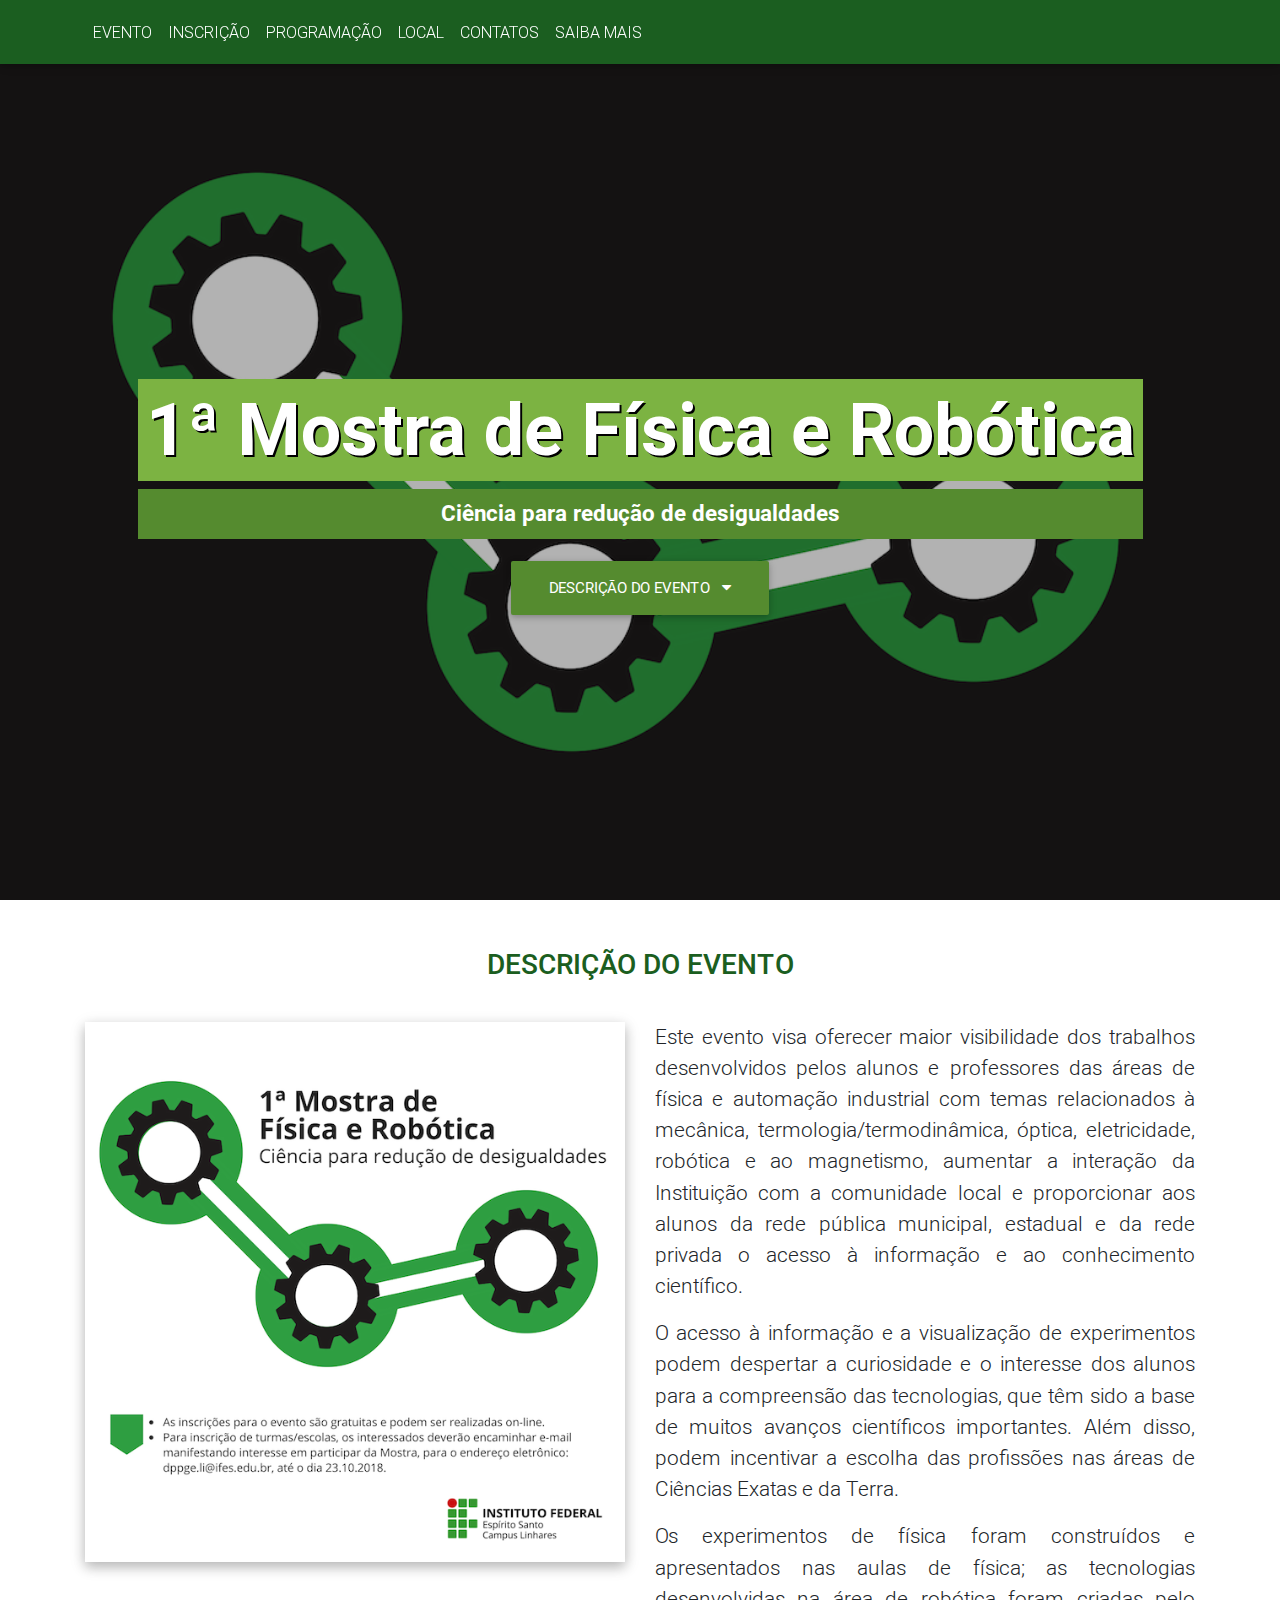
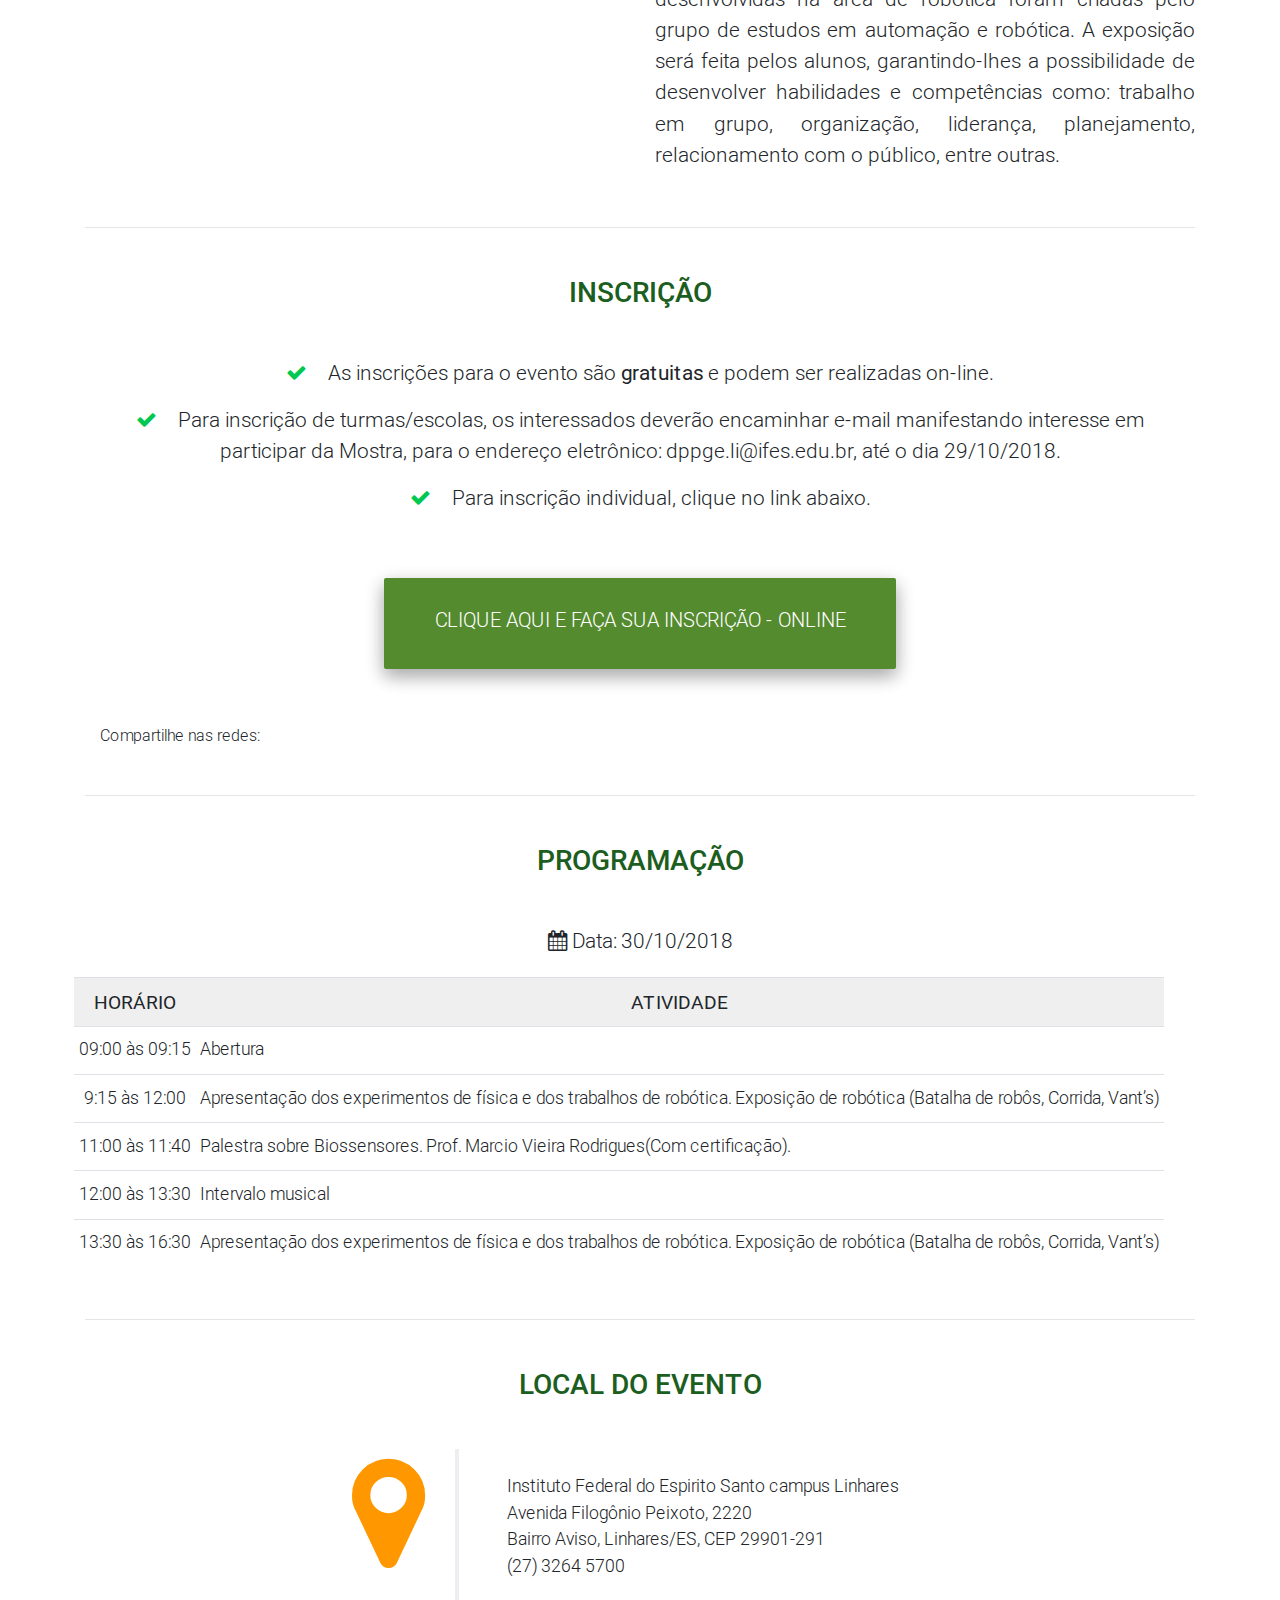
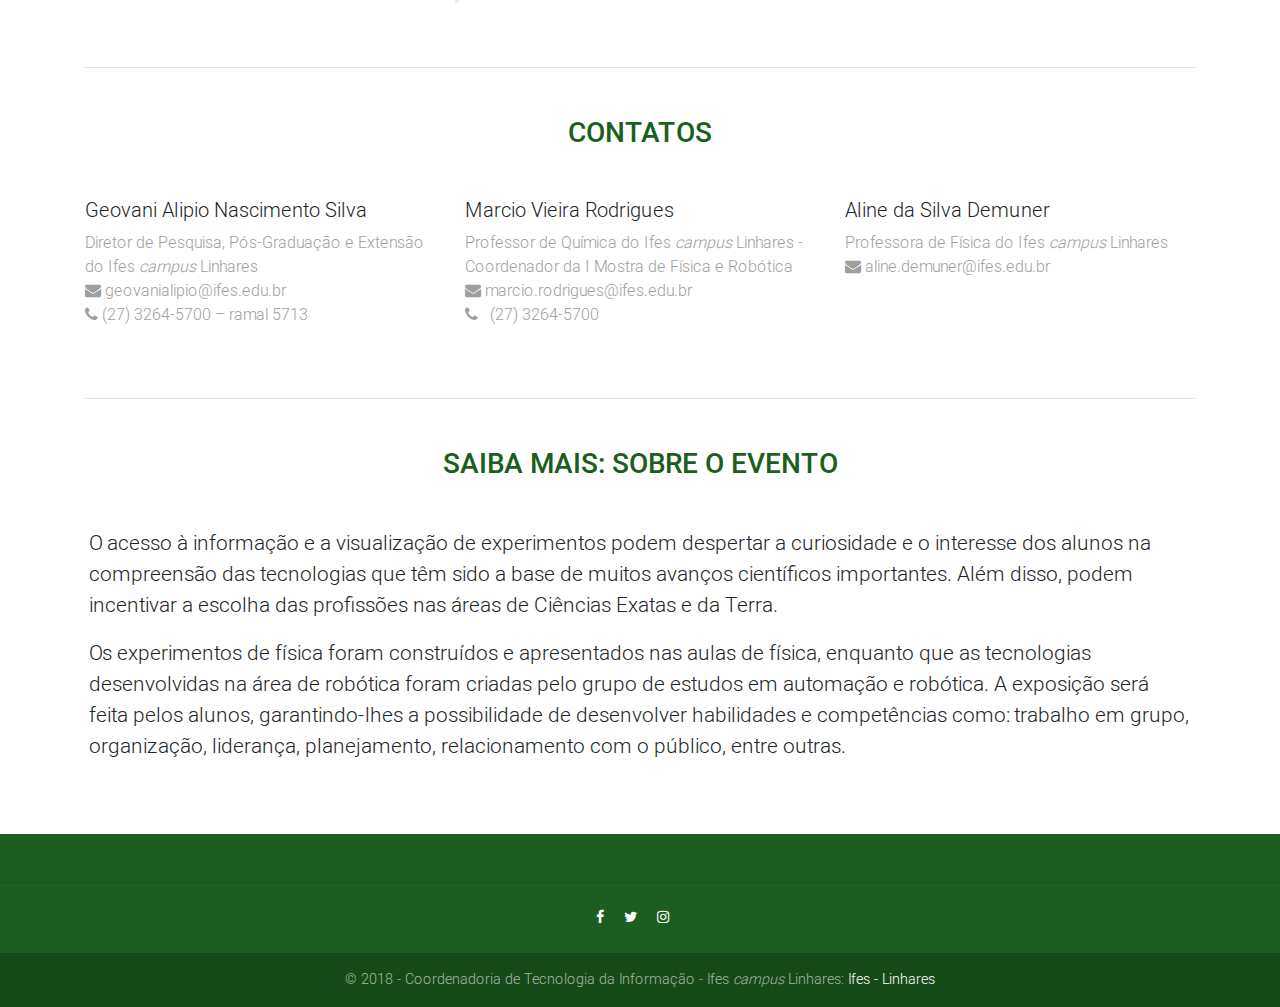
<file: eventos/1-mostra-de-fisica-e-robotica/index.html>
<!DOCTYPE html>
<html lang="en">

<head>
  <meta charset="utf-8">
  <meta name="viewport" content="width=device-width, initial-scale=1, shrink-to-fit=no">
  <meta http-equiv="x-ua-compatible" content="ie=edge">
  <title>1ª Mostra de Física e Robótica: Ciência para redução de desigualdades, venha e participe</title>
  <!-- Font Awesome -->
  <link rel="stylesheet" href="https://maxcdn.bootstrapcdn.com/font-awesome/4.7.0/css/font-awesome.min.css">
  <!-- Bootstrap core CSS -->
  <link href="css/bootstrap.min.css" rel="stylesheet">
  <!-- Material Design Bootstrap -->
  <link href="css/mdb.min.css" rel="stylesheet">
  <!-- Your custom styles (optional) -->
  <link href="css/style.min.css" rel="stylesheet">
  <link href="css/ajustes.css" rel="stylesheet">
    
  <meta property="og:type" content="website"/>
  <meta property="og:description" content="Evento 1ª Mostra de Física e Robótica: Ciência para redução de desigualdades, venha e participe!">
  <meta property="og:image" content="https://www.linhares.ifes.edu.br/eventos/1-mostra-de-fisica-e-robotica/img/2banner_640x640.png">
  <meta property="og:url" content="https://www.linhares.ifes.edu.br/eventos/1-mostra-de-fisica-e-robotica/">
  <meta property="og:site_name" content="1ª Mostra de Física e Robótica">
    
  <meta name="twitter:card" content="summary">
  <meta name="twitter:url" content="https://www.linhares.ifes.edu.br/eventos/1-mostra-de-fisica-e-robotica/">
  <meta name="twitter:title" content="1ª Mostra de Física e Robótica">
  <meta name="twitter:description" content="Evento 1ª Mostra de Física e Robótica: Ciência para redução de desigualdades, venha e participe!">
  <meta name="twitter:image" content="https://www.linhares.ifes.edu.br/eventos/1-mostra-de-fisica-e-robotica/img/2banner_640x640.png">
    
</head>

<body>

  <!-- Navbar -->
  <nav class="navbar fixed-top navbar-expand-lg navbar-dark scrolling-navbar green darken-4">
    <div class="container">

      <!-- Brand -->
      

      <!-- Collapse -->
      <button class="navbar-toggler" type="button" data-toggle="collapse" data-target="#navbarSupportedContent" aria-controls="navbarSupportedContent"
        aria-expanded="false" aria-label="Toggle navigation">
        <span class="navbar-toggler-icon"></span>
      </button>

      <!-- Links -->
      <div class="collapse navbar-collapse" id="navbarSupportedContent">

        <!-- Left -->
        <ul class="navbar-nav mr-auto">
          <li class="nav-item">
            <a class="nav-link" href="#descricao">EVENTO
            </a>
          </li>
          <li class="nav-item">
            <a class="nav-link" href="#inscricao" >INSCRIÇÃO</a>
          </li>
          <li class="nav-item">
            <a class="nav-link" href="#programacao" >PROGRAMAÇÃO</a>
          </li>
          <li class="nav-item">
            <a class="nav-link" href="#local" >LOCAL</a>
          </li>
          <li class="nav-item">
            <a class="nav-link" href="#contatos" >CONTATOS</a>
          </li>
            <li class="nav-item">
            <a class="nav-link" href="#mais" >SAIBA MAIS</a>
          </li>
        </ul>

      </div>

    </div>
  </nav>
  <!-- Navbar -->

  <!-- Full Page Intro -->
  <div class="view" style="background-image: url('img/1_background.png'); background-repeat: no-repeat; background-size: cover;">

    <!-- Mask & flexbox options-->
    <div class="mask rgba-black-light d-flex justify-content-center align-items-center">

      <!-- Content -->
      <div class="text-center white-text mx-5 wow fadeIn">
        <h1 class="mb-2 titulo-principal  p-2 light-green darken-1">
          1ª Mostra de Física e Robótica
        </h1>
        <p class="medio-destaque titulo-principal-sub light-green darken-3 p-2">
          Ciência para redução de desigualdades
        </p>

        <a href="#descricao" class="btn btn-lg light-green darken-3">
            <span style="color:">DESCRIÇÃO DO EVENTO</span>
          <i class="fa fa-caret-down ml-2" style="color:"></i>
        </a>
      </div>
      <!-- Content -->

    </div>
    <!-- Mask & flexbox options-->

  </div>
  <main>
    <div class="container">

      <!--Section: Main info-->
      <section class="mt-5 wow fadeIn" id="descricao">

        <!--Grid row-->
        <div class="row">
            <div class="col-sm-12 mb-4">
                <h3 class="h3 mb-3 text-center titulo-secao">DESCRIÇÃO DO EVENTO</h3>
            </div>
            
          <!--Grid column-->
          <div class="col-md-6 mb-4">

            <img src="img/2banner_640x640.png" class="img-fluid z-depth-1-half" alt="">

          </div>
          <!--Grid column-->
            
          <!--Grid column-->
          <div class="col-md-6 mb-4">

            <!-- Main heading -->
            
            <p class="text-justify texto-medio-destaque">
			
				Este evento visa oferecer maior visibilidade dos trabalhos desenvolvidos pelos alunos e professores das áreas de física e automação industrial com temas relacionados à mecânica, termologia/termodinâmica, óptica, eletricidade,  robótica e ao magnetismo,  aumentar a interação da Instituição com a comunidade local e proporcionar aos alunos da rede pública municipal, estadual e da rede privada o acesso à informação e ao conhecimento científico.

            </p>
			<p class="text-justify texto-medio-destaque">
			
				O acesso à informação e a visualização de experimentos podem despertar a curiosidade e o interesse dos alunos para a compreensão das tecnologias, que têm sido a base de muitos avanços científicos importantes. Além disso, podem incentivar a escolha das profissões nas áreas de Ciências Exatas e da Terra.

            </p>
					
			<p class="text-justify texto-medio-destaque">
			
				Os experimentos de física foram construídos e apresentados nas aulas de física; as tecnologias desenvolvidas na área de robótica foram criadas pelo grupo de estudos em automação e robótica. A exposição será feita pelos alunos, garantindo-lhes a possibilidade de desenvolver habilidades e competências como: trabalho em grupo, organização, liderança, planejamento, relacionamento com o público, entre outras.

            </p>

              
          </div>
          <!--Grid column-->

        </div>
          
        <hr class="mb-5" id="inscricao"/>
        
        
        <h3 class="h3 text-center mb-5 titulo-secao">INSCRIÇÃO</h3>
        
          <div class="col-12 align-middle">
          
            <p class="text-justify texto-medio-destaque text-center" >
                 <i class="fa fa-check mr-3 text-success"></i> As inscrições para o evento são <strong>gratuitas</strong> e podem ser realizadas on-line.<br/>
            </p>
          
            <p class="text-justify texto-medio-destaque text-center" >
                <i class="fa fa-check mr-3 text-success"></i> Para inscrição de turmas/escolas, os interessados deverão encaminhar e-mail manifestando interesse em participar da Mostra, para o endereço eletrônico: dppge.li@ifes.edu.br, até o dia 29/10/2018.
            </p>
            
            
            <p class="text-justify texto-medio-destaque text-center" >
                 <i class="fa fa-check mr-3 text-success"></i> Para inscrição individual, clique no link abaixo.
            </p>
            <div class="text-center">
                <a class="color-block light-green darken-3 z-depth-2 btn align-middle text-center mt-5" href="https://www.linhares.ifes.edu.br/selecao/ps/1-mostra-de-fisica-e-robotica-2018">
                    <h5 class="text-center p-3 white-text">CLIQUE AQUI E FAÇA SUA INSCRIÇÃO - ONLINE</h5>
                </a>
            </div>

            <div class="mt-5">
    <p>Compartilhe nas redes: </p>
    
        <div class="a2a_kit a2a_kit_size_32 a2a_default_style">
        <a class="a2a_button_facebook"></a>
        <a class="a2a_button_twitter"></a>
        <a class="a2a_button_google_plus"></a>
        <a class="a2a_button_linkedin"></a>
        <a class="a2a_button_whatsapp"></a>
        </div>
        <script>
        var a2a_config = a2a_config || {};
        a2a_config.linkname = "1ª Mostra de Física e Robótica";
        a2a_config.linkurl = "https://www.linhares.ifes.edu.br/eventos/1-mostra-fisica-e-robotica/";
        a2a_config.onclick = 1;
        a2a_config.locale = "pt-BR";
        </script>
        <script async src="https://static.addtoany.com/menu/page.js"></script>
        <!-- AddToAny END -->
    </div>
            
        </div>
          
          
      </section>
      <!--Section: Main info-->

      <hr class="my-5" id="programacao">

      <!--Section: Main features & Quick Start-->
      <section>

        <h3 class="h3 text-center mb-5 titulo-secao">PROGRAMAÇÃO</h3>
        <!--Grid row-->
        <div class="row wow fadeIn">
		<p class="texto-medio-destaque text-center w-100">
			<i class="fa fa-calendar" aria-hidden="true"></i> Data: 30/10/2018
		</p>
		
          <!--Grid column-->
            <!--First row-->
            <table class="table table-hover table-sm table-responsive m-1">
                <thead class="" style="background-color: #eeee;">
                    <tr>
                        <td class="text-center align-middle">
                            <strong>HORÁRIO</strong>
                        </td>
                        <td class="text-center align-middle">
                            <strong>ATIVIDADE</strong>
                        </td>
                    </tr>
                </thead>
                <tbody>
                    <tr>
                        <td class="align-middle text-center" >
                            <p>09:00 às 09:15</p>
                        </td>
                        <td class="align-middle text-left">
                            <p>Abertura</p>
                        </td>
                        
                    </tr>
                    <tr>
                        <td style="text-align: center;">
                            <p>9:15 às 12:00</p>
                        </td>
                        <td style="text-align: left;">
                            <p>Apresentação dos experimentos de física e dos trabalhos de robótica. Exposição de robótica (Batalha de robôs, Corrida, Vant’s)</p>
                        </td>
                    </tr>
                    <tr>
                        <td style="text-align: center;">
                            <p>11:00 às 11:40</p>
                        </td>
                        <td style="text-align: left;">
                            <p>Palestra sobre Biossensores. Prof. Marcio Vieira Rodrigues(Com certificação).</p>
                        </td>
                    </tr>
                    <tr>
                        <td style="text-align: center;">
                            <p>12:00 às 13:30</p>
                        </td>
                        <td style="text-align: left;">
                            <p>Intervalo musical</p>
                        </td>
                    </tr>
                    <tr>
                        <td style="text-align: center;">
                            <p>13:30 às 16:30</p>
                        </td>
                        <td style="text-align: left;">
                            <p>Apresentação dos experimentos de física e dos trabalhos de robótica. Exposição de robótica (Batalha de robôs, Corrida, Vant’s)</p>
                        </td>
                    </tr>
                </tbody>
            </table>
            <!--/First row-->

        </div>
        <!--/Grid row-->

      </section>
      <!--Section: Main features & Quick Start-->

      <hr class="my-5" id="local">

      <!--Section: Not enough-->
      <section>

        <h2 class="my-5 h3 text-center titulo-secao">LOCAL DO EVENTO</h2>

        <!--First row-->
        <div class="row features-small mb-5 mt-3 wow fadeIn">
            <div class="col-sm-12 row">
 
              <div class="col-4">
                <i class="fa fa-map-marker fa-3x orange-text float-right icon-destaque"></i>
              </div>
              <div class="col-8 medio-destaque">
                
                <blockquote class="blockquote text-left">
                    <p class="mb-0">Instituto Federal do Espirito Santo campus Linhares<br/>
                    Avenida Filogônio Peixoto, 2220 <br/> 
                    Bairro Aviso, Linhares/ES, CEP 29901-291 <br/>
                    (27) 3264 5700
                  </p>

                </blockquote>         

              </div>
            </div>
        </div>
        <!--/First row-->

      </section>
      <!--Section: Not enough-->

      <hr class="mb-5" id="contatos">

      <!--Section: More-->
      <section>

        <h2 class="my-5 h3 text-center titulo-secao">CONTATOS</h2>

        <div class="row features-small mt-5 wow fadeIn">

          <div class="col-md-4 col-sm-12">
            <div class="row">
              <div class="col-12 mb-2">
                <h5 class="feature-title font-bold mb-1">Geovani Alipio Nascimento Silva</h5>
                <p class="grey-text mt-2">
                    Diretor de Pesquisa, Pós-Graduação e Extensão do Ifes <i>campus</i> Linhares<br/>
                    <i class="fa fa-envelope">
                        <span class="grey-text" style="font-family: Roboto,sans-serif; font-weight: 300;" >
                            geovanialipio@ifes.edu.br
                        </span>
                    </i><br/>
                    <i class="fa fa-phone">
                        <span class="grey-text" style="font-family: Roboto,sans-serif; font-weight: 300;">(27) 3264-5700 – ramal 5713</span>
                    </i>
                </p>
              </div>
            </div>

            </div>
            
            <div class="col-md-4 col-sm-12">
            <div class="row">
              <div class="col-12 mb-2">
                <h5 class="feature-title font-bold mb-1">Marcio Vieira Rodrigues</h5>
                <p class="grey-text mt-2">
                    Professor de Química do Ifes <i>campus</i> Linhares - Coordenador da I Mostra de Física e Robótica<br/>
                    <i class="fa fa-envelope">
                        <span class="grey-text" style="font-family: Roboto,sans-serif; font-weight: 300;" >
                            marcio.rodrigues@ifes.edu.br
                        </span>
                    </i>
                    <br/>
                    <i class="fa fa-phone">
                        <span class="grey-text ml-2" style="font-family: Roboto,sans-serif; font-weight: 300;" >(27) 3264-5700
                        </span>
                    </i>
              </div>
            </div>
          </div>
            
            <div class="col-md-4 col-sm-12">
            <!--Grid row-->
            <div class="row">
              <div class="col-12 mb-2">
                <h5 class="feature-title font-bold mb-1">Aline da Silva Demuner</h5>
                <p class="grey-text mt-2">
                    Professora de Física do Ifes <i>campus</i> Linhares<br/>
                    <i class="fa fa-envelope">
                        <span class="grey-text" style="font-family: Roboto,sans-serif; font-weight: 300;" >aline.demuner@ifes.edu.br</span>
                    </i>
                </p>
              </div>
            </div>            
          </div>

        </div>
        
        <!--/Second row-->

      </section>
      <hr class="my-5" id="mais">

      <!--Section: Main features & Quick Start-->
      <section class="mb-5">

        <h3 class="h3 text-center mb-5 titulo-secao">SAIBA MAIS: SOBRE O EVENTO </h3>

        <div class="row wow fadeIn mb-3 ml-1 mr-1 texto-medio-destaque">

            <div class="mb-2">
                <p>
                    O acesso à informação e a visualização de experimentos podem despertar a curiosidade e o interesse dos alunos na compreensão das tecnologias que têm sido a base de muitos avanços científicos importantes. Além disso, podem incentivar a escolha das profissões nas áreas de Ciências Exatas e da Terra.
                </p>
                <p>
                    Os experimentos de física foram construídos e apresentados nas aulas de física, enquanto que as tecnologias desenvolvidas na área de robótica foram criadas pelo grupo de estudos em automação e robótica. A exposição será feita pelos alunos, garantindo-lhes a possibilidade de desenvolver habilidades e competências como: trabalho em grupo, organização, liderança, planejamento, relacionamento com o público, entre outras.
                </p>
            </div>
            
        </div>
          
<!--/*          <h3 class="text-center m-3">Visite o Ifes <i>campu</i>s Linhares e conheça nossos projetos.</h3>*/-->
          
      </section>

    </div>
  </main>
  <!--Main layout-->

  <!--Footer-->
  <footer class="page-footer text-center font-small mt-4 wow fadeIn green darken-4">

    <!--Call to action-->
    <div class="pt-4">
      
    </div>
    <!--/.Call to action-->

    <hr class="my-4">

    <!-- Social icons -->
    <div class="pb-4">
      <a href="https://www.facebook.com/ifeslinhares" target="_blank">
        <i class="fa fa-facebook mr-3"></i>
      </a>

      <a href="https://twitter.com/ifeslinhares" target="_blank">
        <i class="fa fa-twitter mr-3"></i>
      </a>
        
      <a href="https://instagram.com/ifeslinhares" target="_blank">
        <i class="fa fa-instagram mr-3"></i>
      </a>

    </div>
    <!-- Social icons -->

    <!--Copyright-->
    <div class="footer-copyright py-3">
      © 2018 - Coordenadoria de Tecnologia da Informação - Ifes <i>campus</i> Linhares:
      <a href="https://linhares.ifes.edu.br" target="_blank"> Ifes - Linhares </a>
    </div>
    <!--/.Copyright-->

  </footer>
  <!--/.Footer-->

  <!-- SCRIPTS -->
  <!-- JQuery -->
  <script type="text/javascript" src="js/jquery-3.2.1.min.js"></script>
  <!-- Bootstrap tooltips -->
  <script type="text/javascript" src="js/popper.min.js"></script>
  <!-- Bootstrap core JavaScript -->
  <script type="text/javascript" src="js/bootstrap.min.js"></script>
  <!-- MDB core JavaScript -->
  <script type="text/javascript" src="js/mdb.min.js"></script>
  <!-- Initializations -->
  <script type="text/javascript">
    // Animations initialization
    new WOW().init();
  </script>
    
</body>

</html>
</file>
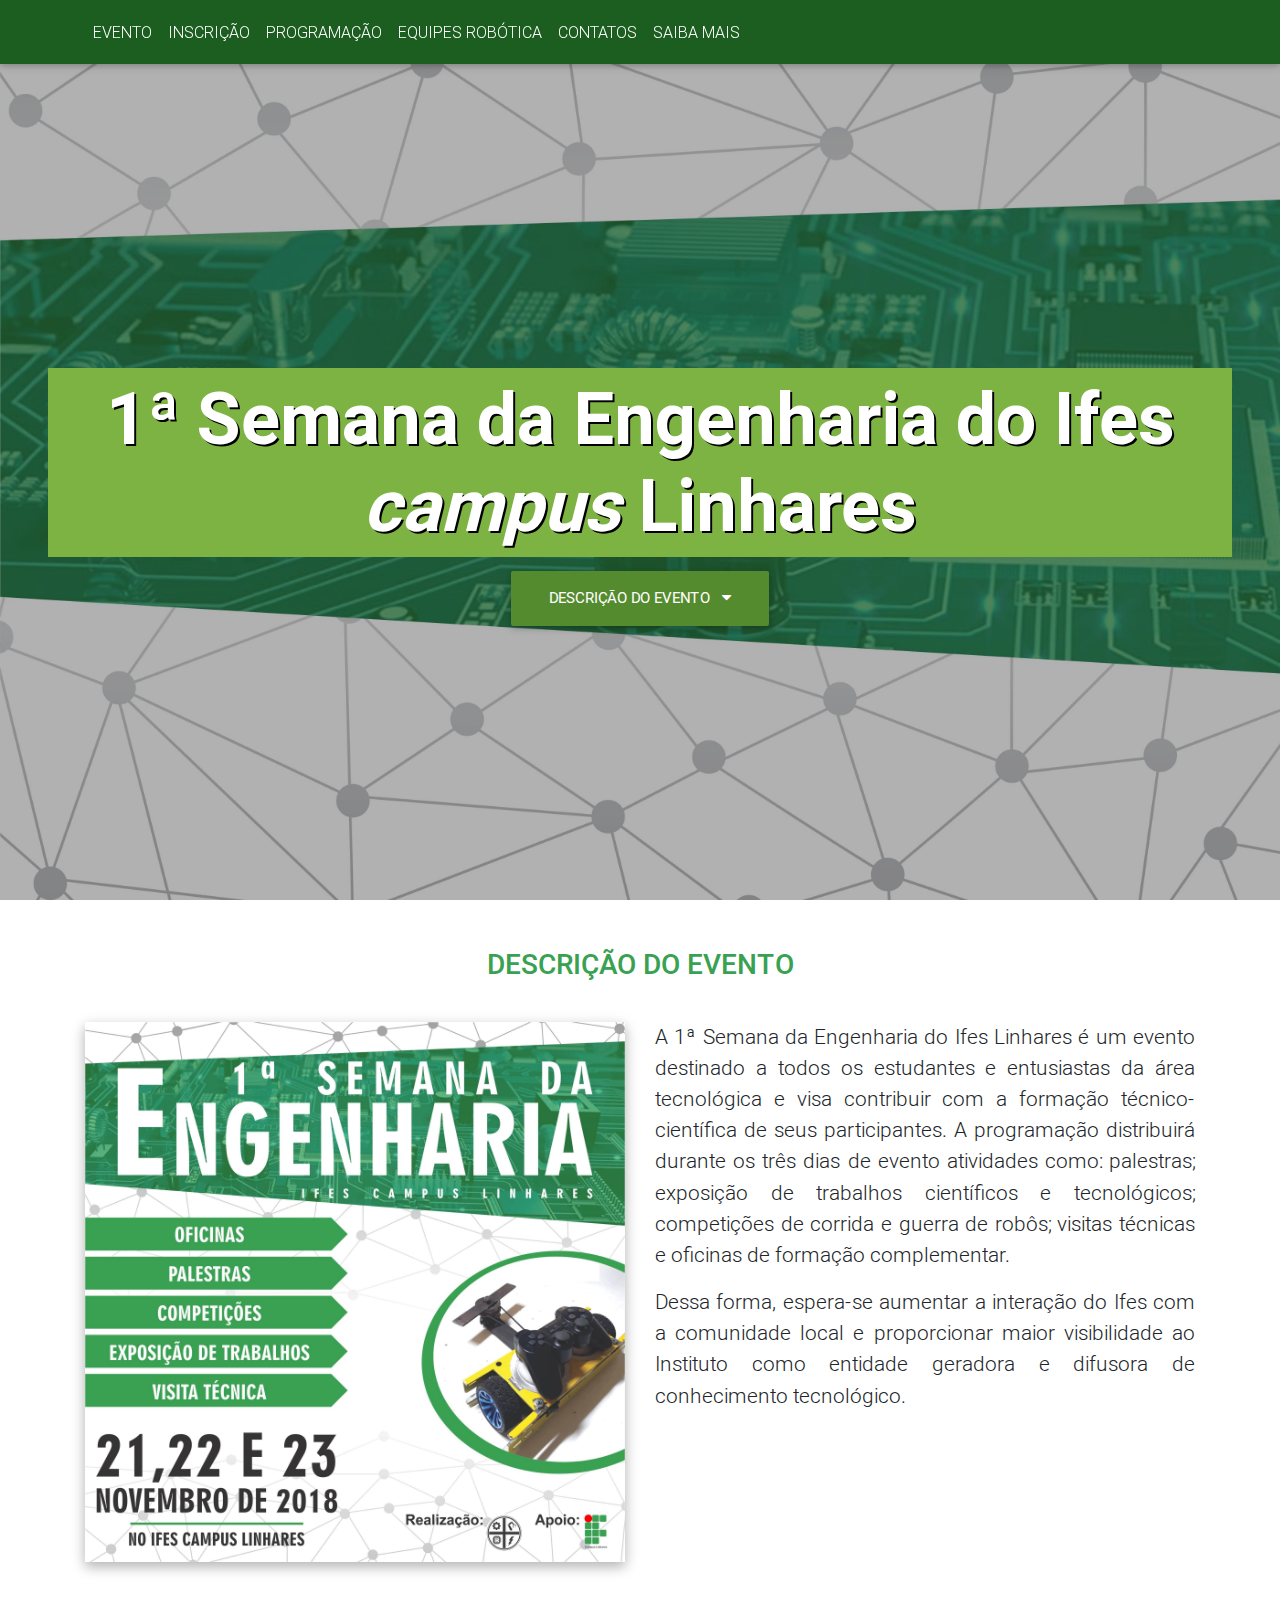
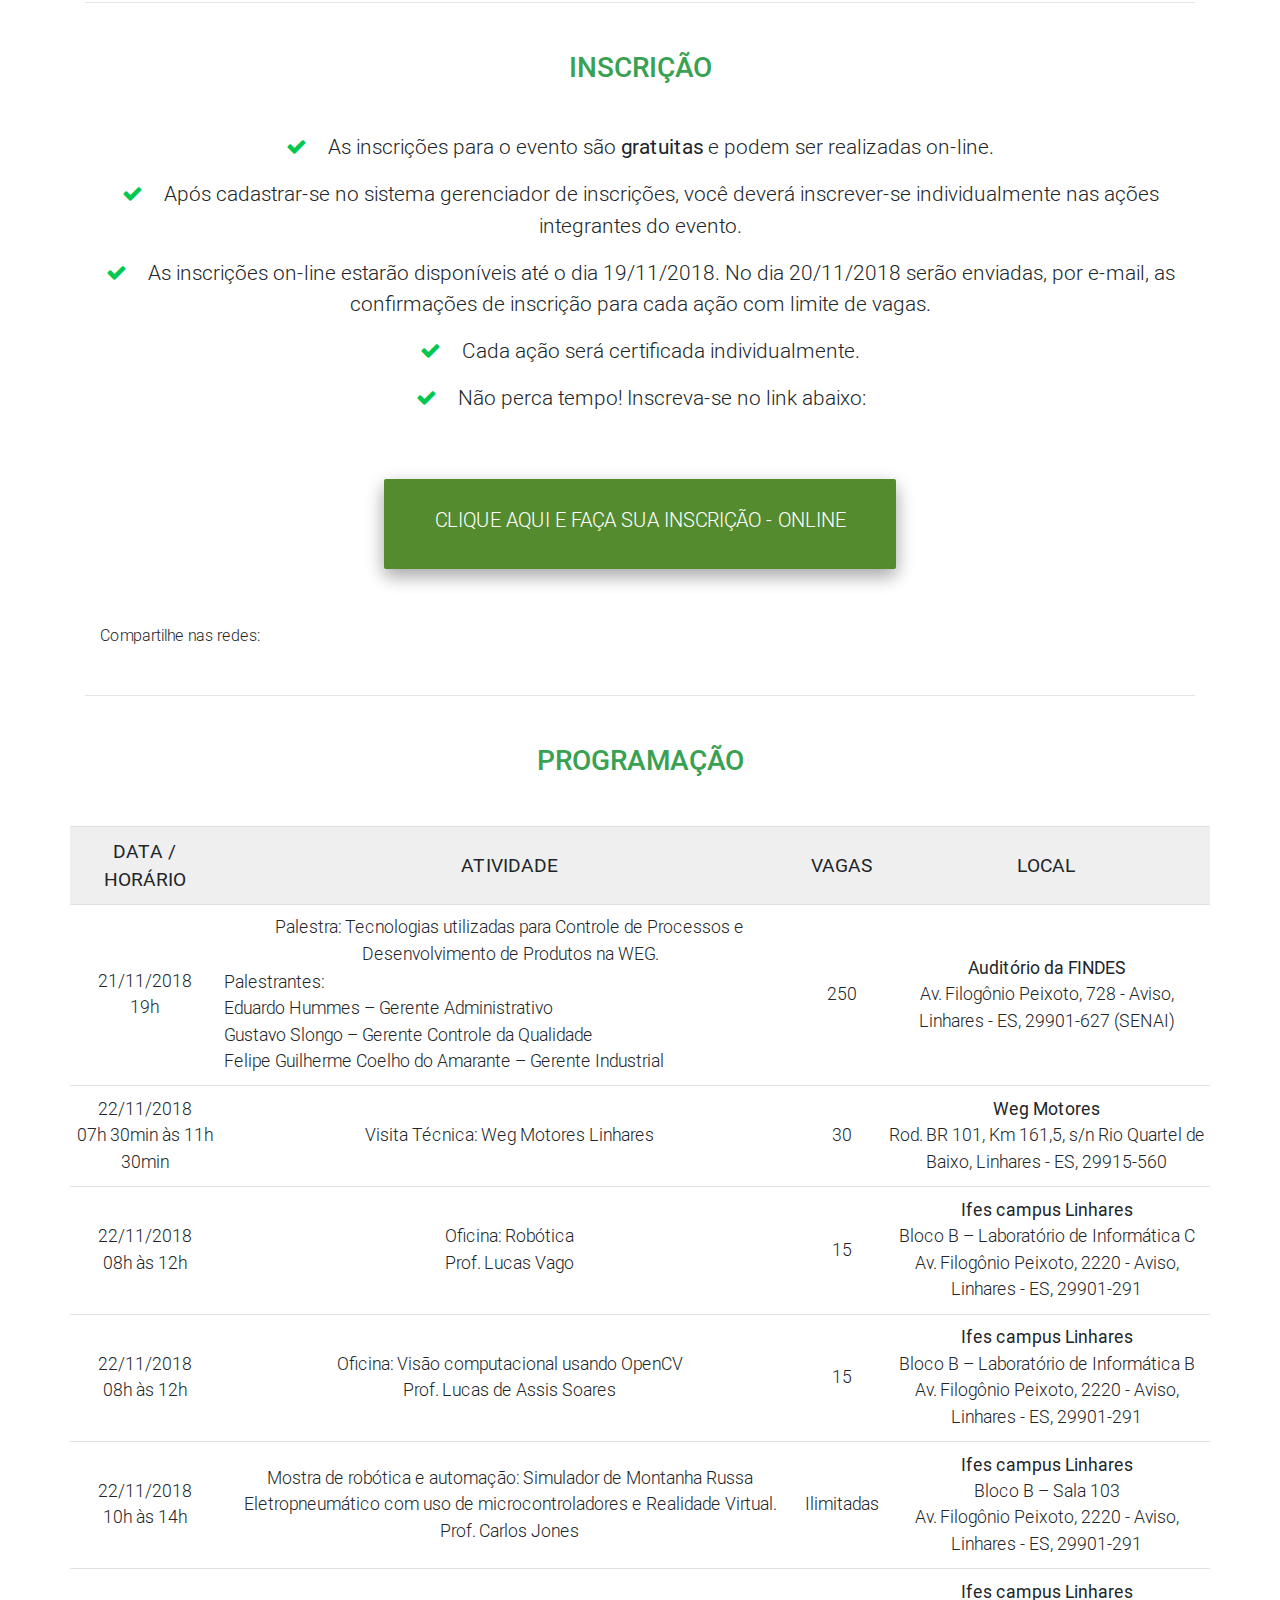
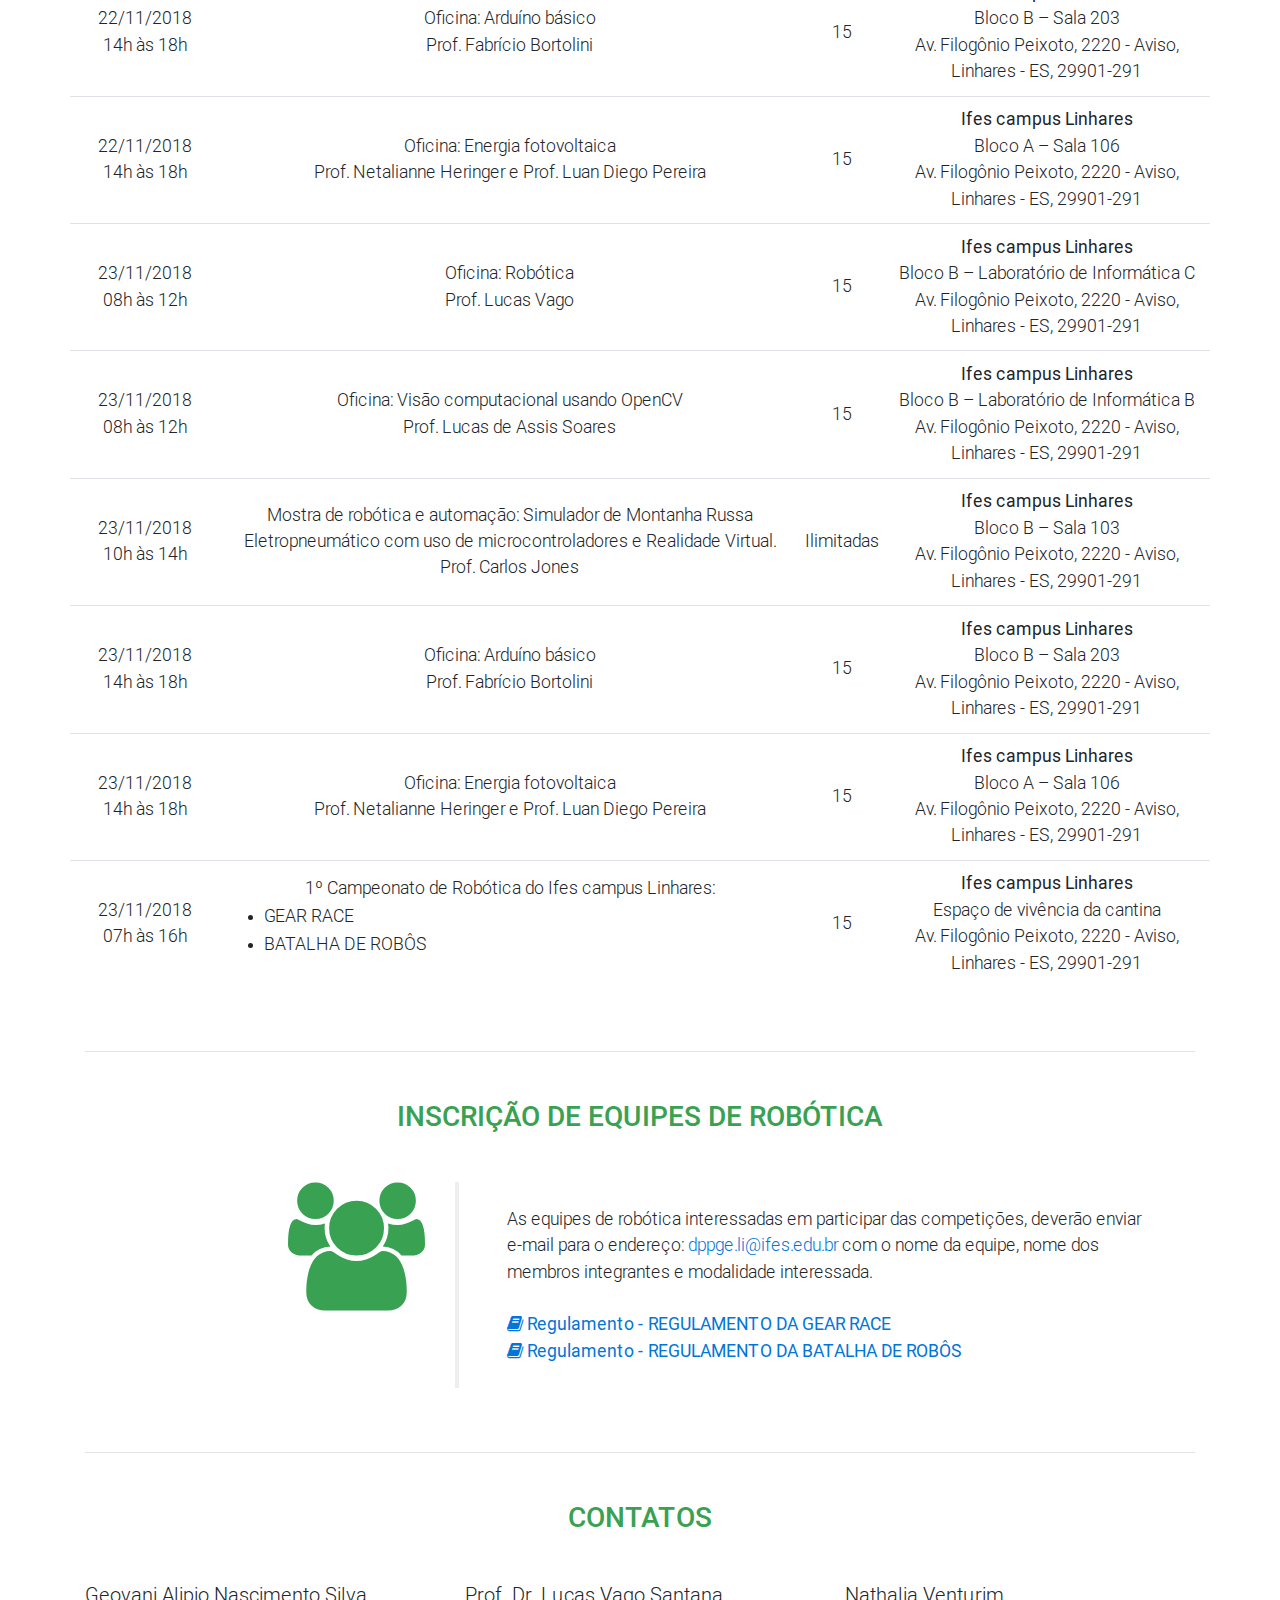
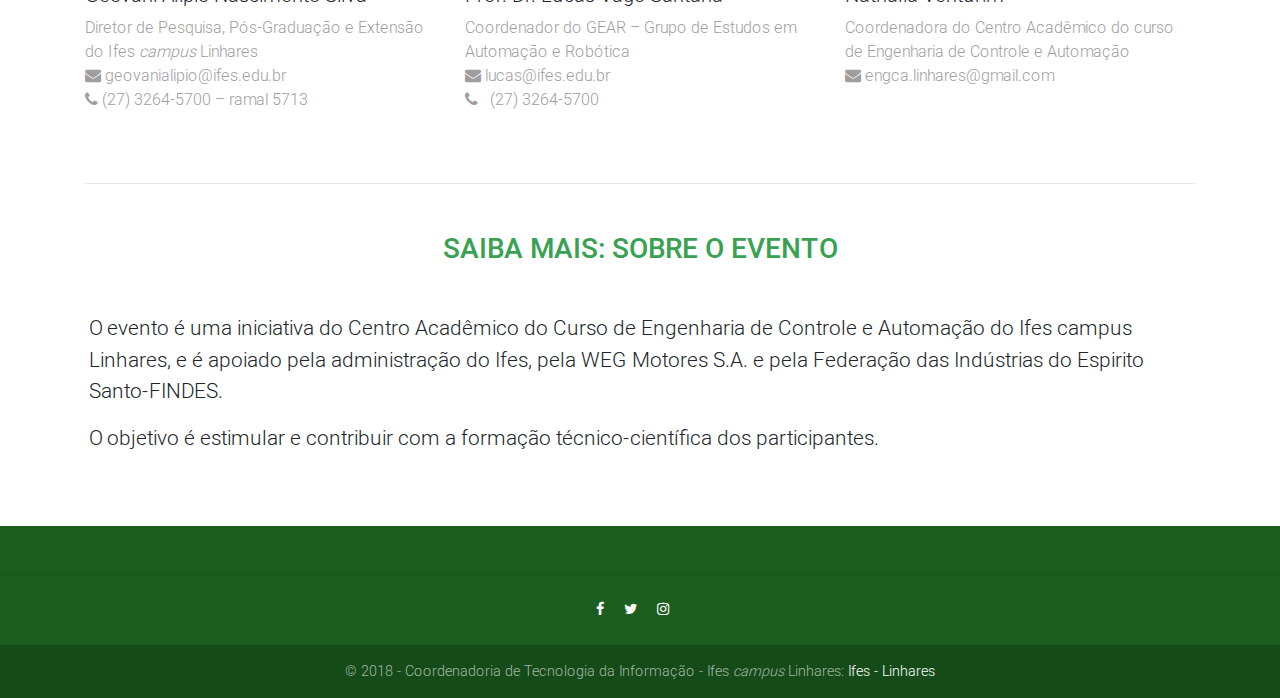
<file: eventos/1-semana-engenharia/index.html>
<!DOCTYPE html>
<html lang="en">

<head>
  <meta charset="utf-8">
  <meta name="viewport" content="width=device-width, initial-scale=1, shrink-to-fit=no">
  <meta http-equiv="x-ua-compatible" content="ie=edge">
  <title>1ª Semana da Engenharia do Ifes campus Linhares: Ciência para redução de desigualdades, venha e participe</title>
  <!-- Font Awesome -->
  <link rel="stylesheet" href="https://maxcdn.bootstrapcdn.com/font-awesome/4.7.0/css/font-awesome.min.css">
  <!-- Bootstrap core CSS -->
  <link href="css/bootstrap.min.css" rel="stylesheet">
  <!-- Material Design Bootstrap -->
  <link href="css/mdb.min.css" rel="stylesheet">
  <!-- Your custom styles (optional) -->
  <link href="css/style.min.css" rel="stylesheet">
  <link href="css/ajustes.css" rel="stylesheet">
    
  <meta property="og:type" content="website"/>
  <meta property="og:description" content="1ª Semana da Engenharia do Ifes campus Linhares, venha e participe!"/>
  <meta property="og:image" content="https://www.linhares.ifes.edu.br/eventos/1-semana-engenharia/img/semana_redes_sociais_.png"/>
  <meta property="og:url" content="https://www.linhares.ifes.edu.br/eventos/1-semana-engenharia/"/>
  <meta property="og:site_name" content="1ª Semana da Engenharia do Ifes campus Linhares"/>
  <meta property="og:type" content="website" />

    
  <meta name="twitter:card" content="summary">
  <meta name="twitter:url" content="https://www.linhares.ifes.edu.br/eventos/1-semana-engenharia/">
  <meta name="twitter:title" content="1ª Semana da Engenharia do Ifes campus Linhares">
  <meta name="twitter:description" content="1ª Semana da Engenharia do Ifes campus Linhares, venha e participe!">
  <meta name="twitter:image" content="https://www.linhares.ifes.edu.br/eventos/1-semana-engenharia/img/semana_redes_sociais_.jpg"/>
    
</head>

<body>

  <!-- Navbar -->
  <nav class="navbar fixed-top navbar-expand-lg navbar-dark scrolling-navbar green darken-4">
    <div class="container">

      <!-- Brand -->
      

      <!-- Collapse -->
      <button class="navbar-toggler" type="button" data-toggle="collapse" data-target="#navbarSupportedContent" aria-controls="navbarSupportedContent"
        aria-expanded="false" aria-label="Toggle navigation">
        <span class="navbar-toggler-icon"></span>
      </button>

      <!-- Links -->
      <div class="collapse navbar-collapse" id="navbarSupportedContent">

        <!-- Left -->
        <ul class="navbar-nav mr-auto">
          <li class="nav-item">
            <a class="nav-link" href="#descricao">EVENTO
            </a>
          </li>
          <li class="nav-item">
            <a class="nav-link" href="#inscricao" >INSCRIÇÃO</a>
          </li>
          <li class="nav-item">
            <a class="nav-link" href="#programacao" >PROGRAMAÇÃO</a>
          </li>
          <li class="nav-item">
            <a class="nav-link" href="#equipes" >EQUIPES ROBÓTICA</a>
          </li>
          <li class="nav-item">
            <a class="nav-link" href="#contatos" >CONTATOS</a>
          </li>
            <li class="nav-item">
            <a class="nav-link" href="#mais" >SAIBA MAIS</a>
          </li>
        </ul>

      </div>

    </div>
  </nav>
  <!-- Navbar -->

  <!-- Full Page Intro -->
  <div class="view" style="background-image: url('img/background.jpg'); background-repeat: no-repeat; background-size: cover;">

    <!-- Mask & flexbox options-->
    <div class="mask rgba-black-light d-flex justify-content-center align-items-center">

      <!-- Content -->
      <div class="text-center white-text mx-5 wow fadeIn">
        <h1 class="mb-2 titulo-principal  p-2 light-green darken-1">
          1ª Semana da Engenharia do Ifes <i>campus</i> Linhares
        </h1>
        <!--<p class="medio-destaque titulo-principal-sub light-green darken-3 p-2">
          Ciência para redução de desigualdades
        </p>-->

        <a href="#descricao" class="btn btn-lg light-green darken-3">
            <span style="color:">DESCRIÇÃO DO EVENTO</span>
          <i class="fa fa-caret-down ml-2" style="color:"></i>
        </a>
      </div>
      <!-- Content -->

    </div>
    <!-- Mask & flexbox options-->

  </div>
  <main>
    <div class="container">

      <!--Section: Main info-->
      <section class="mt-5 wow fadeIn" id="descricao">

        <!--Grid row-->
        <div class="row">
            <div class="col-sm-12 mb-4">
                <h3 class="h3 mb-3 text-center titulo-secao">DESCRIÇÃO DO EVENTO</h3>
            </div>
            
          <!--Grid column-->
          <div class="col-md-6 mb-4">

            <img src="img/semana_redes_sociais.jpg" class="img-fluid z-depth-1-half" alt="">

          </div>
          <!--Grid column-->
            
          <!--Grid column-->
          <div class="col-md-6 mb-4">

            <!-- Main heading -->
            
            <p class="text-justify texto-medio-destaque">
                A 1ª Semana da Engenharia do Ifes Linhares é um evento destinado a todos os estudantes e entusiastas da área tecnológica e visa contribuir com a formação técnico-científica de seus participantes. A programação distribuirá durante os três dias de evento atividades como: palestras; exposição de trabalhos científicos e tecnológicos; competições de corrida e guerra de robôs; visitas técnicas e oficinas de formação complementar. 
            </p>
            <p class="text-justify texto-medio-destaque">
                  Dessa forma, espera-se aumentar a interação do Ifes com a comunidade local e proporcionar maior visibilidade ao Instituto como entidade geradora e difusora de conhecimento tecnológico.
            </p>
              
          </div>
          <!--Grid column-->

        </div>
          
        <hr class="mb-5" id="inscricao"/>
        
        
        <h3 class="h3 text-center mb-5 titulo-secao">INSCRIÇÃO</h3>
        
          <div class="col-12 align-middle">
          
            <p class="text-justify texto-medio-destaque text-center" >
                 <i class="fa fa-check mr-3 text-success"></i> As inscrições para o evento são <strong>gratuitas</strong> e podem ser realizadas on-line.<br/>
            </p>
          <p class="text-justify texto-medio-destaque text-center" >
              <i class="fa fa-check mr-3 text-success"></i>  Após cadastrar-se no sistema gerenciador de inscrições, você deverá inscrever-se individualmente nas ações integrantes do evento.
          </p>
            <p class="text-justify texto-medio-destaque text-center" >
                <i class="fa fa-check mr-3 text-success"></i> As inscrições on-line estarão disponíveis até o dia 19/11/2018. No dia 20/11/2018 serão enviadas, por e-mail, as confirmações de inscrição para cada ação com limite de vagas. 
            </p>            
            <p class="text-justify texto-medio-destaque text-center" >
                 <i class="fa fa-check mr-3 text-success"></i> Cada ação será certificada individualmente.
            </p>
              
            <p class="text-justify texto-medio-destaque text-center" >
                 <i class="fa fa-check mr-3 text-success"></i> Não perca tempo! Inscreva-se no link abaixo:
            </p>
              
            <div class="text-center">
                <a class="color-block light-green darken-3 z-depth-2 btn align-middle text-center mt-5" target="_blank" href="https://www.linhares.ifes.edu.br/selecao/ps/1-semana-engenharia">
                    <h5 class="text-center p-3 white-text">CLIQUE AQUI E FAÇA SUA INSCRIÇÃO - ONLINE</h5>
                </a>
            </div>

            <div class="mt-5">
    <p>Compartilhe nas redes: </p>
    
        <div class="a2a_kit a2a_kit_size_32 a2a_default_style">
        <a class="a2a_button_facebook"></a>
        <a class="a2a_button_twitter"></a>
        <a class="a2a_button_google_plus"></a>
        <a class="a2a_button_linkedin"></a>
        <a class="a2a_button_whatsapp"></a>
        </div>
        <script>
        var a2a_config = a2a_config || {};
        a2a_config.linkname = "1ª Semana da Engenharia do Ifes campus Linhares";
        a2a_config.linkurl = "https://www.linhares.ifes.edu.br/eventos/1-semana-engenharia/";
        a2a_config.onclick = 1;
        a2a_config.locale = "pt-BR";
        </script>
        <script async src="https://static.addtoany.com/menu/page.js"></script>
        <!-- AddToAny END -->
    </div>
            
        </div>
          
          
      </section>
      <!--Section: Main info-->

      <hr class="my-5" id="programacao">

      <!--Section: Main features & Quick Start-->
      <section>

        <h3 class="h3 text-center mb-5 titulo-secao">PROGRAMAÇÃO</h3>

        <!--Grid row-->
        <div class="row wow fadeIn">

          <!--Grid column-->
            <!--First row-->
            <table class="table table-hover table-sm table-responsive">
                <thead class="" style="background-color: #eeee;">
                    <tr>
                        <td class="text-center align-middle">
                            <strong>DATA / HORÁRIO</strong>
                        </td>
                        <td class="text-center align-middle">
                            <strong>ATIVIDADE</strong>
                        </td>
                        <td class="text-center align-middle">
                            <strong>VAGAS</strong>
                        </td>
                        <td class="text-center align-middle">
                            <strong>LOCAL</strong>
                        </td>
                    </tr>
                </thead>
                <tbody>
                    <tr>
                        <td class="align-middle text-center">
                            <p>21/11/2018 <br/> 19h</p>
                        </td>
                        <td class="align-middle">
                            <p class=" text-center">Palestra: Tecnologias utilizadas para Controle de Processos e Desenvolvimento de Produtos na WEG. <br/>
                                
                            </p>
                            <p class=" text-left">
                                Palestrantes:<br/>
                                Eduardo Hummes – Gerente Administrativo<br/>
                                Gustavo Slongo – Gerente Controle da Qualidade<br/>
                                Felipe Guilherme Coelho do Amarante – Gerente Industrial<br/>
                            </p>
                        </td>
                        <td class="align-middle text-center">
                            <p>250</p>
                        </td>
                        <td class="align-middle text-center">
                            <p><b>Auditório da FINDES</b> <br/>Av. Filogônio Peixoto, 728 - Aviso, Linhares - ES, 29901-627 (SENAI)</p>
                        </td>
                    </tr>
                    <tr>
                        <td class="align-middle text-center">
                            <p>22/11/2018 <br/> 07h 30min às 11h 30min</p>
                        </td>
                        <td class="align-middle text-center">
                            <p>Visita Técnica: Weg Motores Linhares</p>
                        </td>
                        <td class="align-middle text-center">
                            <p>30</p>
                        </td>
                        <td class="align-middle text-center">
                            <p><b>Weg Motores</b><br/>Rod. BR 101, Km 161,5, s/n Rio Quartel de Baixo, Linhares - ES, 29915-560</p>
                        </td>
                    </tr>
                    <tr>
                        <td class="align-middle text-center">
                            <p>22/11/2018 <br/> 08h às 12h</p>
                        </td>
                        <td class="align-middle text-center">
                            <p>Oficina: Robótica <br/>Prof. Lucas Vago</p>
                        </td>
                        <td class="align-middle text-center">
                            <p>15</p>
                        </td>
                        <td class="align-middle text-center">
                            <p><b>Ifes campus Linhares</b><br/> Bloco B – Laboratório de Informática C <br/>Av. Filogônio Peixoto, 2220 - Aviso, Linhares - ES, 29901-291</p>
                        </td>
                    </tr>
                    <tr>
                        <td class="align-middle text-center">
                            <p>22/11/2018 <br/> 08h às 12h</p>
                        </td>
                        <td class="align-middle text-center">
                            <p>Oficina: Visão computacional usando OpenCV<br/> Prof. Lucas de Assis Soares</p>
                        </td>
                        <td class="align-middle text-center">
                            <p>15</p>
                        </td>
                        <td class="align-middle text-center">
                            <p><b>Ifes campus Linhares</b><br/> Bloco B – Laboratório de Informática B<br/> Av. Filogônio Peixoto, 2220 - Aviso, Linhares - ES, 29901-291</p>
                        </td>
                    </tr>
                    <tr>
                        <td class="align-middle text-center">
                            <p>22/11/2018 <br/> 10h às 14h</p>
                        </td>
                        <td class="align-middle text-center">
                            <p>Mostra de robótica e automação: Simulador de Montanha Russa Eletropneumático com uso de microcontroladores e Realidade Virtual. <br/>Prof. Carlos Jones</p>
                        </td>
                        <td class="align-middle text-center">
                            <p>Ilimitadas</p>
                        </td>
                        <td class="align-middle text-center">
                            <p><b>Ifes campus Linhares</b><br/> Bloco B – Sala 103<br/> Av. Filogônio Peixoto, 2220 - Aviso, Linhares - ES, 29901-291</p>
                        </td>
                        
                    </tr>
                    <tr>
                        <td class="align-middle text-center">
                            <p>22/11/2018 <br/> 14h às 18h</p>
                        </td>
                        <td class="align-middle text-center">
                            <p>Oficina: Arduíno básico<br/> Prof. Fabrício Bortolini</p>
                        </td>
                        <td class="align-middle text-center">
                            <p>15</p>
                        </td>
                        <td class="align-middle text-center">
                            <p><b>Ifes campus Linhares</b><br/> Bloco B – Sala 203<br/> Av. Filogônio Peixoto, 2220 - Aviso, Linhares - ES, 29901-291</p>
                        </td>
                    </tr>
                    
                    <tr>
                        <td class="align-middle text-center">
                            <p>22/11/2018 <br/> 14h às 18h</p>
                        </td>
                        <td class="align-middle text-center">
                            <p>Oficina: Energia fotovoltaica <br/>Prof. Netalianne Heringer e Prof. Luan Diego Pereira</p>
                        </td>
                        <td class="align-middle text-center">
                            <p>15</p>
                        </td>
                        <td class="align-middle text-center">
                            <p><b>Ifes campus Linhares</b><br/> Bloco A – Sala 106<br/> Av. Filogônio Peixoto, 2220 - Aviso, Linhares - ES, 29901-291</p>
                        </td>
                    </tr>
                    
                    
                    
                    <tr>
                        <td class="align-middle text-center">
                            <p>23/11/2018 <br/> 08h às 12h</p>
                        </td>
                        <td class="align-middle text-center">
                            <p>Oficina: Robótica <br/>Prof. Lucas Vago</p>
                        </td>
                        <td class="align-middle text-center">
                            <p>15</p>
                        </td>
                        <td class="align-middle text-center">
                            <p><b>Ifes campus Linhares</b><br/> Bloco B – Laboratório de Informática C <br/>Av. Filogônio Peixoto, 2220 - Aviso, Linhares - ES, 29901-291</p>
                        </td>
                    </tr>
                    <tr>
                        <td class="align-middle text-center">
                            <p>23/11/2018 <br/> 08h às 12h</p>
                        </td>
                        <td class="align-middle text-center">
                            <p>Oficina: Visão computacional usando OpenCV<br/> Prof. Lucas de Assis Soares</p>
                        </td>
                        <td class="align-middle text-center">
                            <p>15</p>
                        </td>
                        <td class="align-middle text-center">
                            <p><b>Ifes campus Linhares</b><br/> Bloco B – Laboratório de Informática B<br/> Av. Filogônio Peixoto, 2220 - Aviso, Linhares - ES, 29901-291</p>
                        </td>
                    </tr>
                    <tr>
                        <td class="align-middle text-center">
                            <p>23/11/2018 <br/> 10h às 14h</p>
                        </td>
                        <td class="align-middle text-center">
                            <p>Mostra de robótica e automação: Simulador de Montanha Russa Eletropneumático com uso de microcontroladores e Realidade Virtual. <br/>Prof. Carlos Jones</p>
                        </td>
                        <td class="align-middle text-center">
                            <p>Ilimitadas</p>
                        </td>
                        <td class="align-middle text-center">
                            <p><b>Ifes campus Linhares</b><br/> Bloco B – Sala 103<br/> Av. Filogônio Peixoto, 2220 - Aviso, Linhares - ES, 29901-291</p>
                        </td>
                        
                    </tr>
                    <tr>
                        <td class="align-middle text-center">
                            <p>23/11/2018 <br/> 14h às 18h</p>
                        </td>
                        <td class="align-middle text-center">
                            <p>Oficina: Arduíno básico<br/> Prof. Fabrício Bortolini</p>
                        </td>
                        <td class="align-middle text-center">
                            <p>15</p>
                        </td>
                        <td class="align-middle text-center">
                            <p><b>Ifes campus Linhares</b><br/> Bloco B – Sala 203<br/> Av. Filogônio Peixoto, 2220 - Aviso, Linhares - ES, 29901-291</p>
                        </td>
                    </tr>
                    
                    <tr>
                        <td class="align-middle text-center">
                            <p>23/11/2018 <br/> 14h às 18h</p>
                        </td>
                        <td class="align-middle text-center">
                            <p>Oficina: Energia fotovoltaica <br/>Prof. Netalianne Heringer e Prof. Luan Diego Pereira</p>
                        </td>
                        <td class="align-middle text-center">
                            <p>15</p>
                        </td>
                        <td class="align-middle text-center">
                            <p><b>Ifes campus Linhares</b><br/> Bloco A – Sala 106<br/> Av. Filogônio Peixoto, 2220 - Aviso, Linhares - ES, 29901-291</p>
                        </td>
                    </tr>
                    
                    <tr>
                        <td class="align-middle text-center">
                            <p>23/11/2018 <br/> 07h às 16h</p>
                        </td>
                        <td class="align-middle text-center">
                            <p>1º Campeonato de Robótica do Ifes campus Linhares:<br/>
                            </p>
                            <ul>
                                <li><p class="align-middle text-left">GEAR RACE</p> </li>
                                <li><p class="align-middle text-left">BATALHA DE ROBÔS</p> </li>
                            </ul>
                             
                        </td>
                        <td class="align-middle text-center">
                            <p>15</p>
                        </td>
                        <td class="align-middle text-center">
                            <p><b>Ifes campus Linhares</b><br/> Espaço de vivência da cantina<br/> Av. Filogônio Peixoto, 2220 - Aviso, Linhares - ES, 29901-291</p>
                        </td>
                    </tr>
                    
                </tbody>
            </table>
            <!--/First row-->

        </div>
        <!--/Grid row-->

      </section>
      <!--Section: Main features & Quick Start-->

      <hr class="my-5" id="equipes">

      <!--Section: Not enough-->
      <section>

        <h2 class="my-5 h3 text-center titulo-secao">INSCRIÇÃO DE EQUIPES DE ROBÓTICA</h2>

        <!--First row-->
        <div class="row features-small mb-5 mt-3 wow fadeIn">
            <div class="col-sm-12 row">
 
              <div class="col-4">
                <i class="fa fa-group fa-3x titulo-secao float-right icon-destaque"></i>
              </div>
              <div class="col-8 medio-destaque">
                
                <blockquote class="blockquote text-left">
                    <p class="mb-0">As equipes de robótica interessadas em participar das competições, deverão enviar e-mail para o endereço: <a href="mailto:dppge.li@ifes.edu.br">dppge.li@ifes.edu.br</a> com o nome da equipe, nome dos membros integrantes e modalidade interessada.<br/><br/> 
                        
                        <a href="REGULAMENTO_DA_GEAR_RACE.pdf" target="_blank"> <i class="fa fa-book"></i> <b> Regulamento - REGULAMENTO DA GEAR RACE </a></b>
                        <br/>
                        <a href="REGULAMENTO_BATALHA_DE_ROBOS.pdf" target="_blank"> <i class="fa fa-book"></i> <b> Regulamento - REGULAMENTO DA BATALHA DE ROBÔS </a></b>
                  </p>

                </blockquote>         

              </div>
            </div>
        </div>
        <!--/First row-->

      </section>
      <!--Section: Not enough-->

      <hr class="mb-5" id="contatos">

      <!--Section: More-->
      <section>

        <h2 class="my-5 h3 text-center titulo-secao">CONTATOS</h2>

        <div class="row features-small mt-5 wow fadeIn">

          <div class="col-md-4 col-sm-12">
            <div class="row">
              <div class="col-12 mb-2">
                <h5 class="feature-title font-bold mb-1">Geovani Alipio Nascimento Silva</h5>
                <p class="grey-text mt-2">
                    Diretor de Pesquisa, Pós-Graduação e Extensão do Ifes <i>campus</i> Linhares<br/>
                    <i class="fa fa-envelope">
                        <span class="grey-text" style="font-family: Roboto,sans-serif; font-weight: 300;" >
                            geovanialipio@ifes.edu.br
                        </span>
                    </i><br/>
                    <i class="fa fa-phone">
                        <span class="grey-text" style="font-family: Roboto,sans-serif; font-weight: 300;">(27) 3264-5700 – ramal 5713</span>
                    </i>
                </p>
              </div>
            </div>

            </div>
            
            <div class="col-md-4 col-sm-12">
            <div class="row">
              <div class="col-12 mb-2">
                <h5 class="feature-title font-bold mb-1">Prof. Dr. Lucas Vago Santana</h5>
                <p class="grey-text mt-2">
                    Coordenador do GEAR – Grupo de Estudos em Automação e Robótica<br/>
                    <i class="fa fa-envelope">
                        <span class="grey-text" style="font-family: Roboto,sans-serif; font-weight: 300;" >
                            lucas@ifes.edu.br 
                        </span>
                    </i>
                    <br/>
                    <i class="fa fa-phone">
                        <span class="grey-text ml-2" style="font-family: Roboto,sans-serif; font-weight: 300;" >(27) 3264-5700
                        </span>
                    </i>
              </div>
            </div>
          </div>
            
            <div class="col-md-4 col-sm-12">
            <!--Grid row-->
            <div class="row">
              <div class="col-12 mb-2">
                <h5 class="feature-title font-bold mb-1">Nathalia Venturim</h5>
                <p class="grey-text mt-2">
                    Coordenadora do Centro Acadêmico do curso de Engenharia de Controle e Automação<br/>
                    <i class="fa fa-envelope">
                        <span class="grey-text" style="font-family: Roboto,sans-serif; font-weight: 300;" >engca.linhares@gmail.com</span>
                    </i>
                </p>
              </div>
            </div>            
          </div>

        </div>
        
        <!--/Second row-->

      </section>
      <hr class="my-5" id="mais">

      <!--Section: Main features & Quick Start-->
      <section class="mb-5">

        <h3 class="h3 text-center mb-5 titulo-secao">SAIBA MAIS: SOBRE O EVENTO </h3>

        <div class="row wow fadeIn mb-3 ml-1 mr-1 texto-medio-destaque">

            <div class="mb-2">
                <p>
                    O evento é uma iniciativa do Centro Acadêmico do Curso de Engenharia de Controle e Automação do Ifes campus Linhares, e é apoiado pela administração do Ifes, pela WEG Motores S.A. e pela Federação das Indústrias do Espirito Santo-FINDES.
                </p>
                <p>
                    O objetivo é estimular e contribuir com a formação técnico-científica dos participantes.
                </p>
            </div>
            
        </div>
          
          
      </section>

    </div>
  </main>
  <!--Main layout-->

  <!--Footer-->
  <footer class="page-footer text-center font-small mt-4 wow fadeIn green darken-4">

    <!--Call to action-->
    <div class="pt-4">
      
    </div>
    <!--/.Call to action-->

    <hr class="my-4">

    <!-- Social icons -->
    <div class="pb-4">
      <a href="https://www.facebook.com/ifeslinhares" target="_blank">
        <i class="fa fa-facebook mr-3"></i>
      </a>

      <a href="https://twitter.com/ifeslinhares" target="_blank">
        <i class="fa fa-twitter mr-3"></i>
      </a>
        
      <a href="https://instagram.com/ifeslinhares" target="_blank">
        <i class="fa fa-instagram mr-3"></i>
      </a>

    </div>
    <!-- Social icons -->

    <!--Copyright-->
    <div class="footer-copyright py-3">
      © 2018 - Coordenadoria de Tecnologia da Informação - Ifes <i>campus</i> Linhares:
      <a href="https://linhares.ifes.edu.br" target="_blank"> Ifes - Linhares </a>
    </div>
    <!--/.Copyright-->

  </footer>
  <!--/.Footer-->

  <!-- SCRIPTS -->
  <!-- JQuery -->
  <script type="text/javascript" src="js/jquery-3.2.1.min.js"></script>
  <!-- Bootstrap tooltips -->
  <script type="text/javascript" src="js/popper.min.js"></script>
  <!-- Bootstrap core JavaScript -->
  <script type="text/javascript" src="js/bootstrap.min.js"></script>
  <!-- MDB core JavaScript -->
  <script type="text/javascript" src="js/mdb.min.js"></script>
  <!-- Initializations -->
  <script type="text/javascript">
    // Animations initialization
    new WOW().init();
  </script>
    
</body>

</html>
</file>
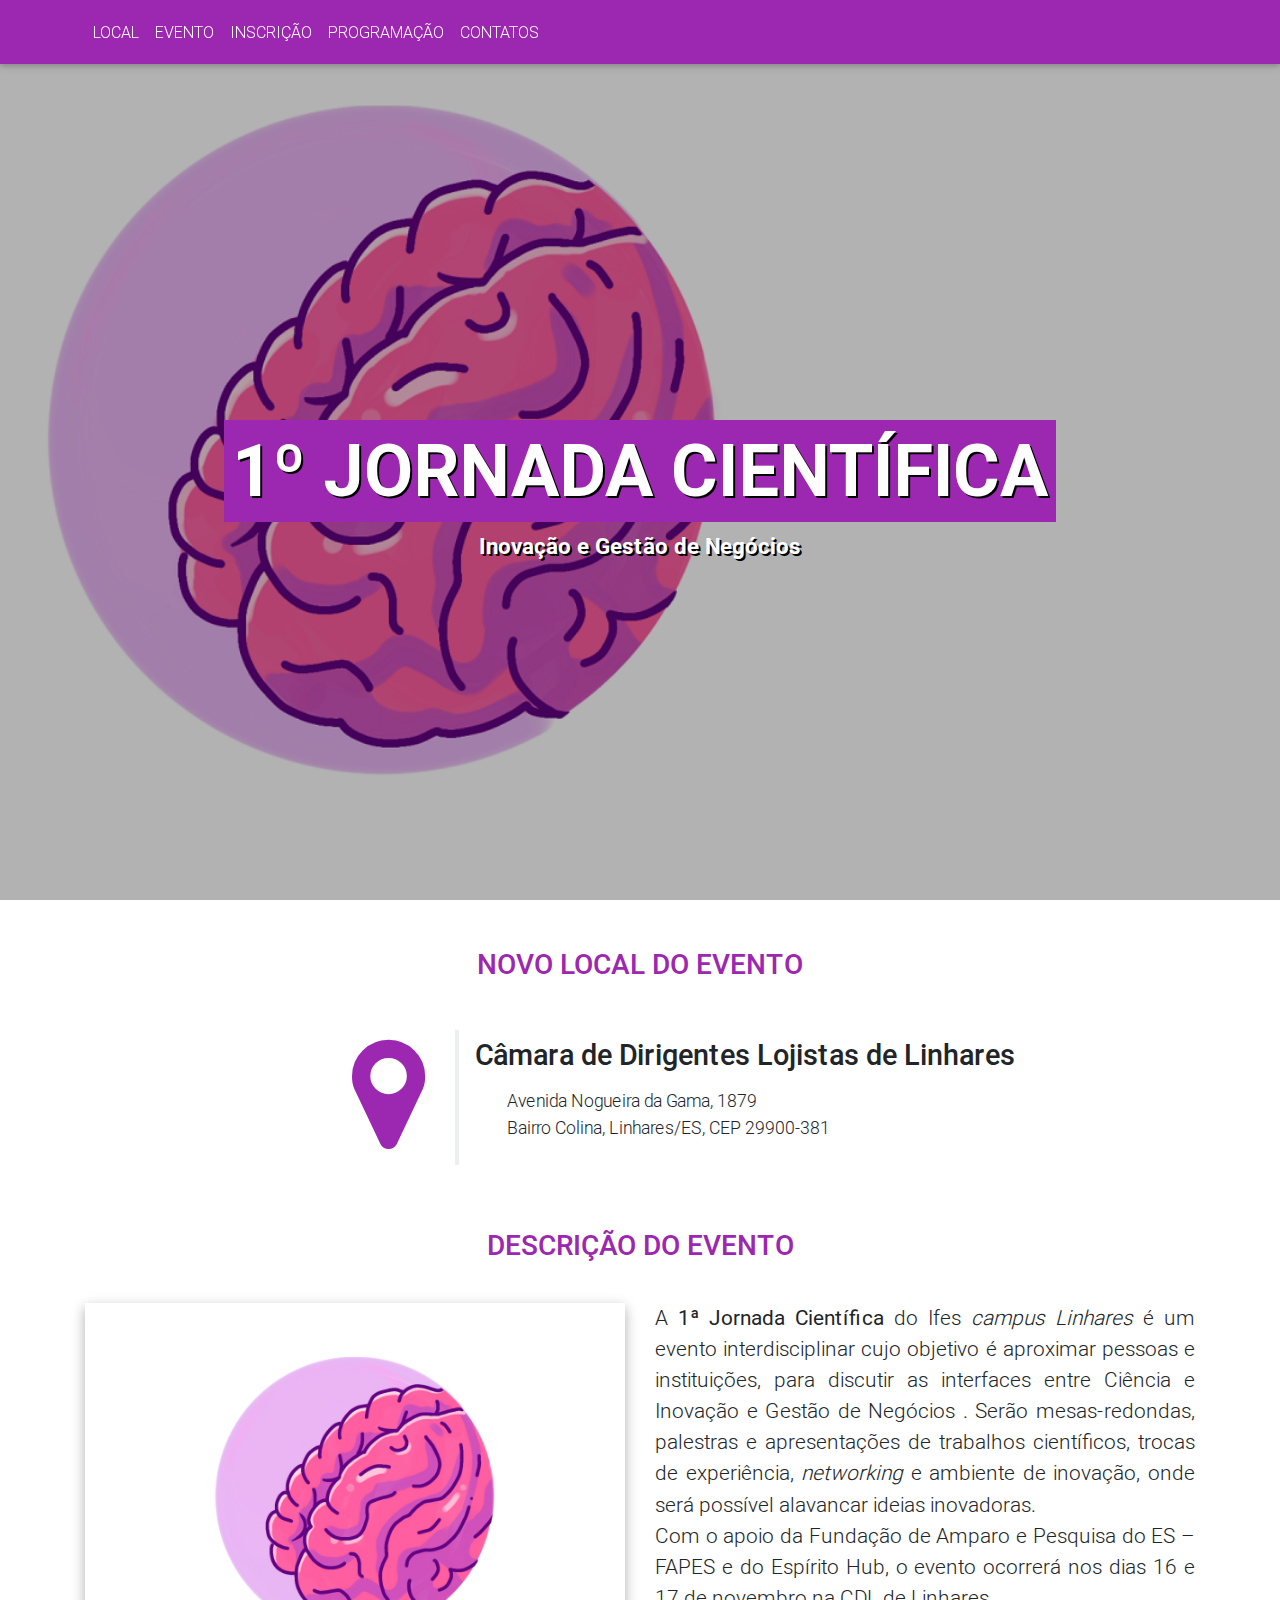
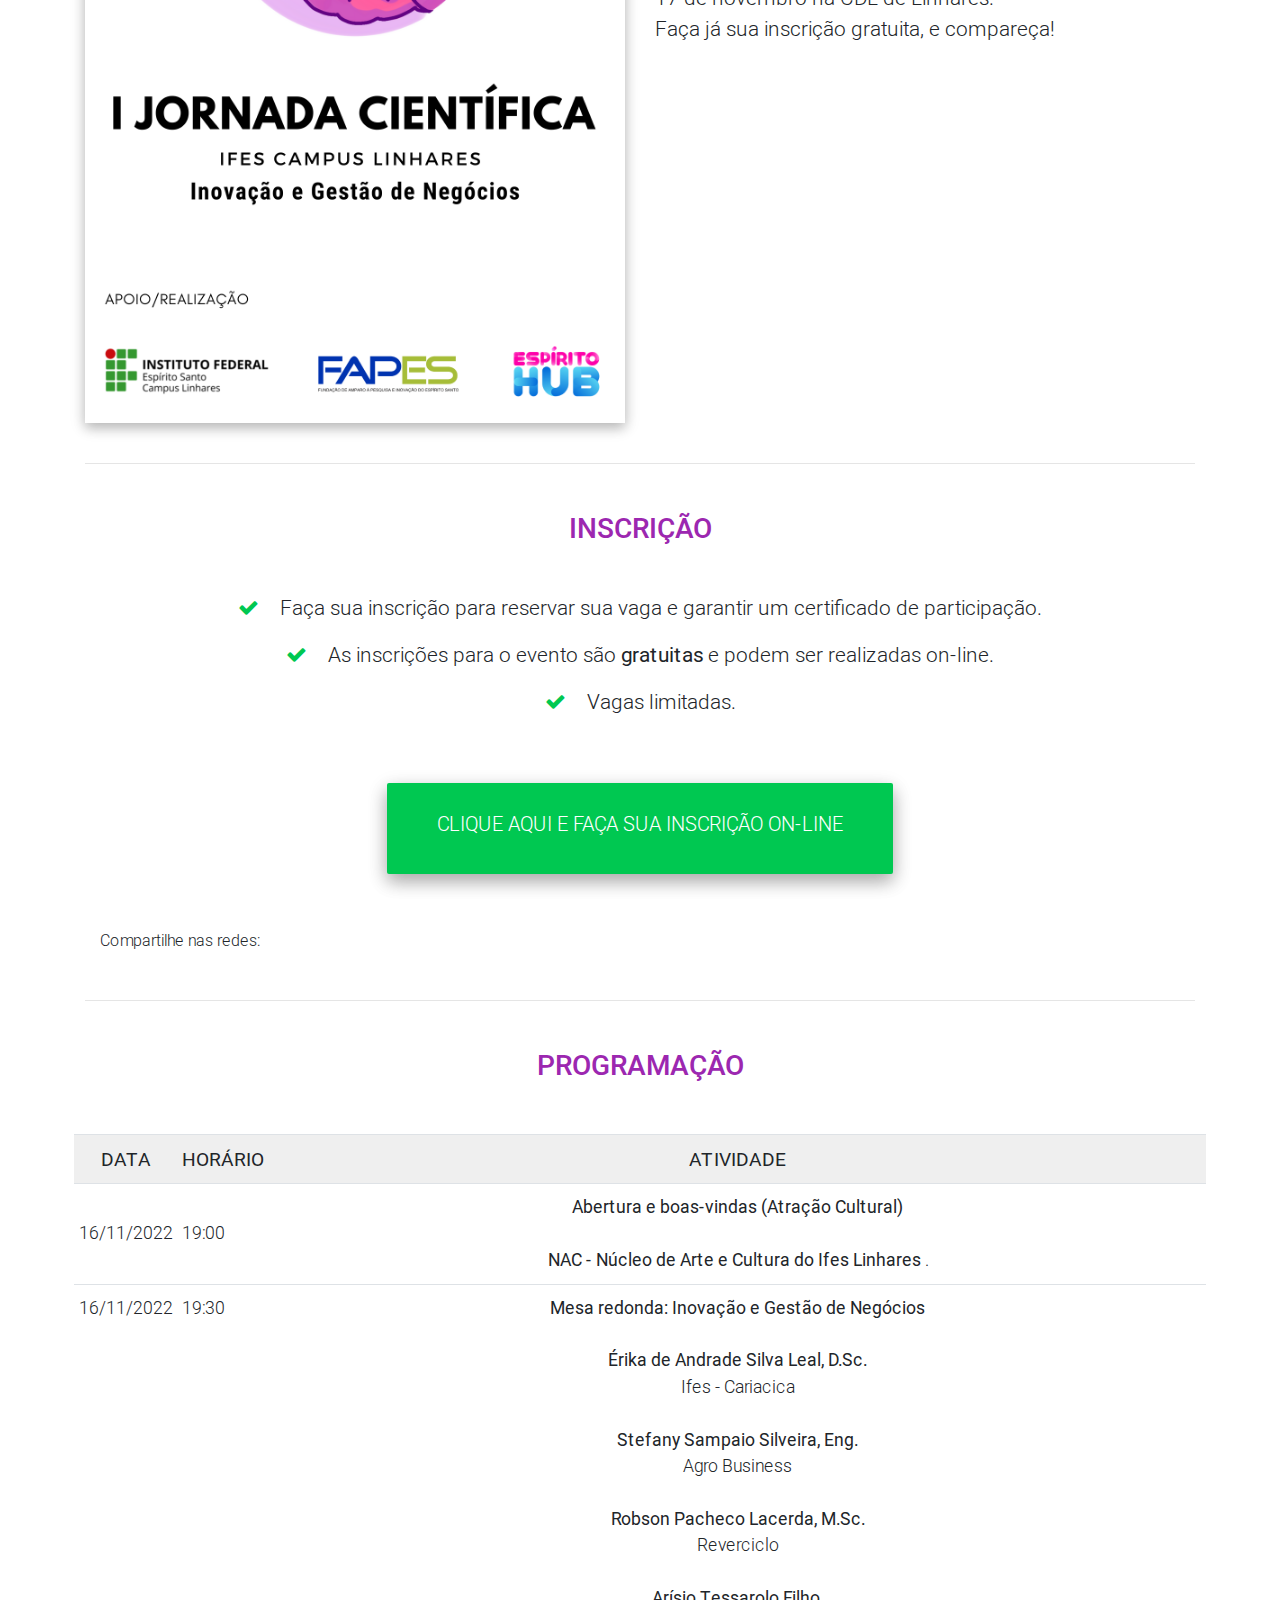
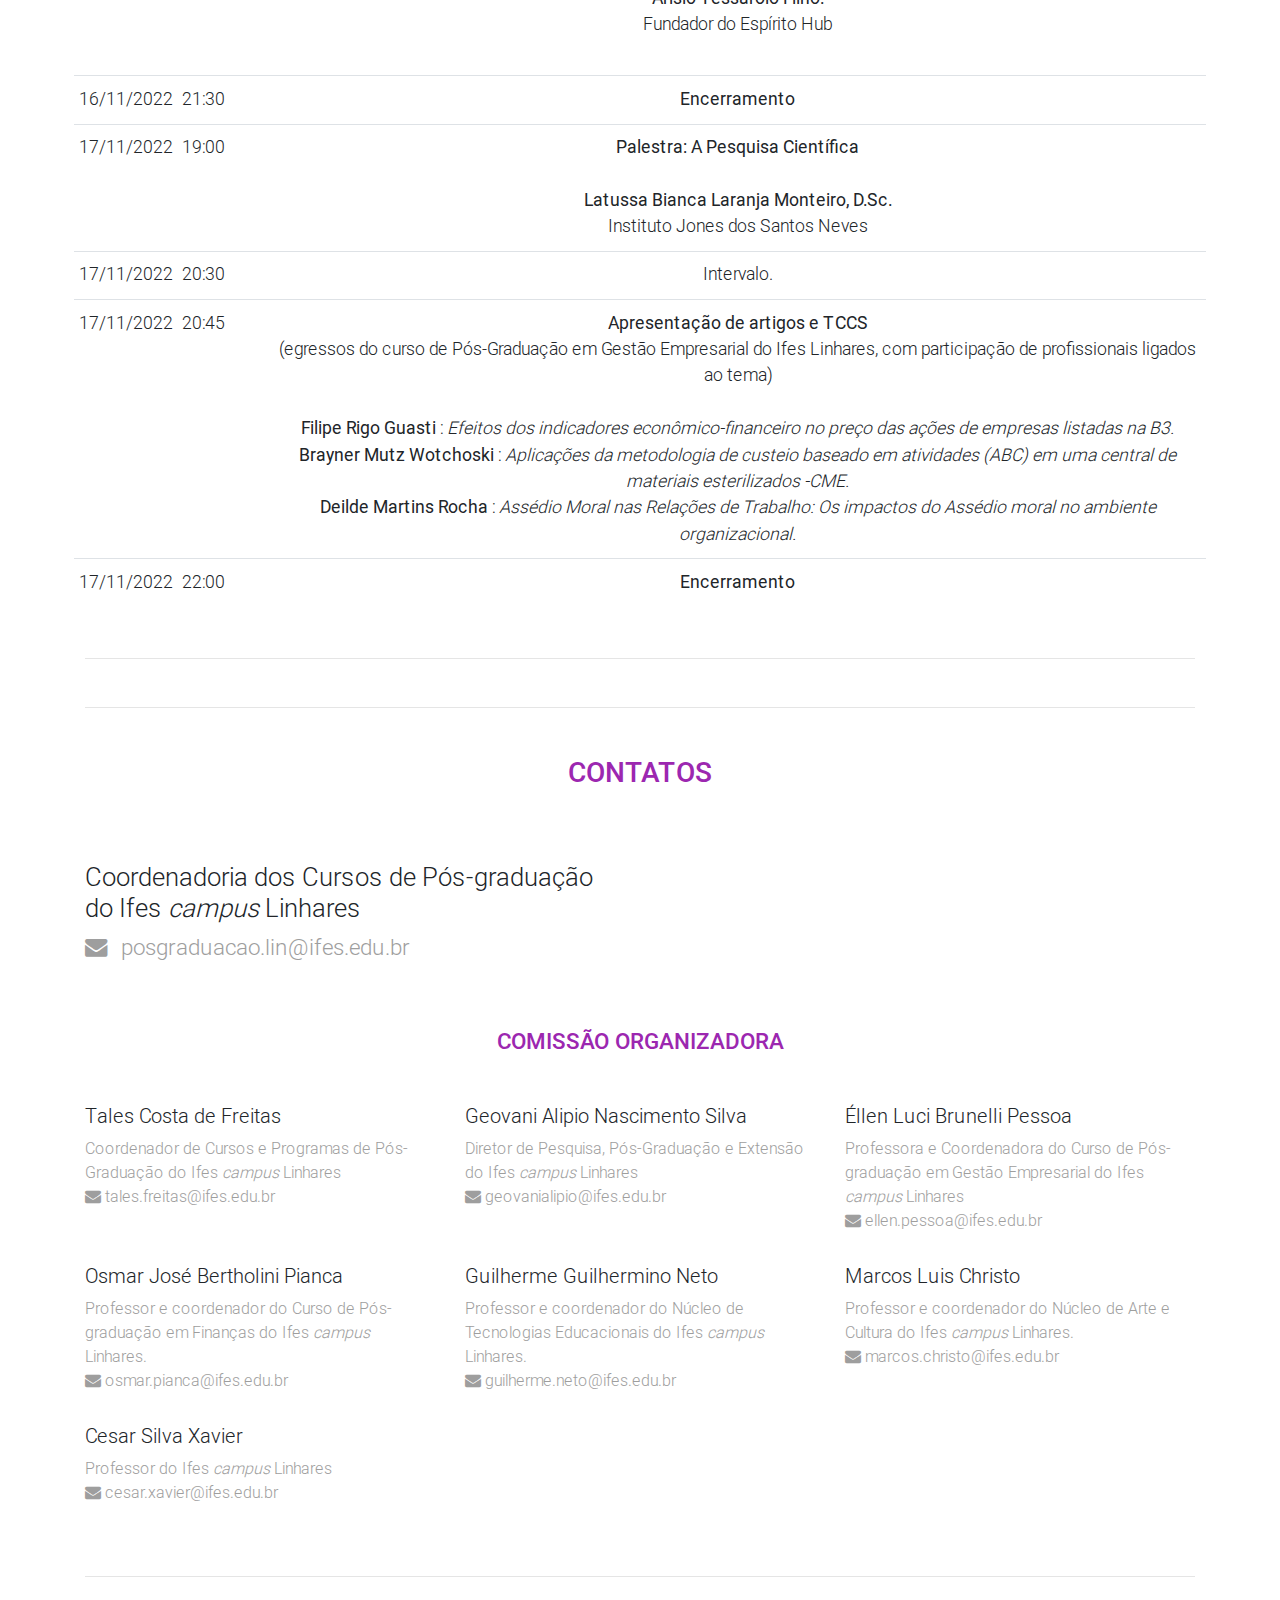
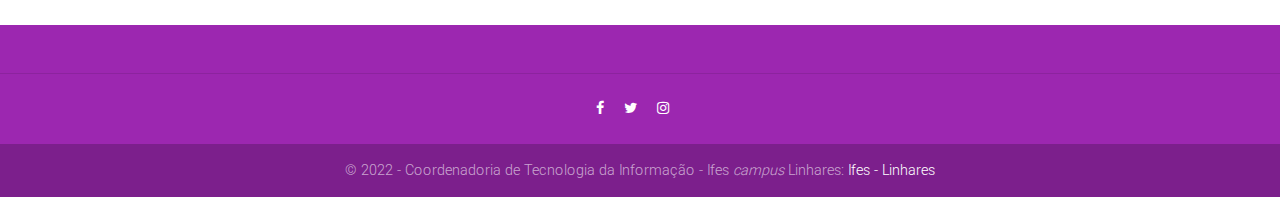
<file: eventos/jornada-cientifica-2022/index.html>
<!DOCTYPE html>
<html lang="en">

<head>
    <meta charset="utf-8">
    <meta name="viewport" content="width=device-width, initial-scale=1, shrink-to-fit=no">
    <meta http-equiv="x-ua-compatible" content="ie=edge">
    <title>1º Jornada Científica</title>
    <!-- Font Awesome -->
    <link rel="stylesheet" href="https://maxcdn.bootstrapcdn.com/font-awesome/4.7.0/css/font-awesome.min.css">
    <!-- Bootstrap core CSS -->
    <link href="css/bootstrap.min.css" rel="stylesheet">
    <!-- Material Design Bootstrap -->
    <link href="css/mdb.min.css" rel="stylesheet">
    <!-- Your custom styles (optional) -->
    <link href="css/style.min.css" rel="stylesheet">
    <link href="css/ajustes.css" rel="stylesheet">

    <meta property="og:type" content="website" />
    <meta property="og:description" content="Evento 1ª JORNADA CIENTÍFICA: INOVAÇÃO E GESTÃO DE NEGÓCIOS" />
    <meta property="og:image" content="https://www.linhares.ifes.edu.br/jornada-cientifica-2022/img/banner-share.png" />
    <meta property="og:url" content="https://www.linhares.ifes.edu.br/jornada-cientifica-2022/" />
    <meta property="og:site_name" content="1ª JORNADA CIENTÍFICA" />

    <meta name="twitter:card" content="summary">
    <meta name="twitter:url" content="http://https://www.linhares.ifes.edu.br/jornada-cientifica-2022/">
    <meta name="twitter:title" content="1ª JORNADA CIENTÍFICA">
    <meta name="twitter:description"
        content="Evento 1ª JORNADA CIENTÍFICA: INOVAÇÃO E GESTÃO DE NEGÓCIOS, venha e participe!">
    <meta name="twitter:image" content="https://www.linhares.ifes.edu.br/jornada-cientifica-2022/img/banner-sharepng">

</head>

<body>

    <!-- Navbar -->
    <nav class="navbar fixed-top navbar-expand-lg navbar-dark scrolling-navbar purple">
        <div class="container">

            <!-- Brand -->


            <!-- Collapse -->
            <button class="navbar-toggler" type="button" data-toggle="collapse" data-target="#navbarSupportedContent"
                aria-controls="navbarSupportedContent" aria-expanded="false" aria-label="Toggle navigation">
                <span class="navbar-toggler-icon"></span>
            </button>

            <!-- Links -->
            <div class="collapse navbar-collapse" id="navbarSupportedContent">

                <!-- Left -->
                <ul class="navbar-nav mr-auto">
                    <li class="nav-item">
                        <a class="nav-link" href="#local">LOCAL</a>
                    </li>

                    <li class="nav-item">
                        <a class="nav-link" href="#descricao">EVENTO
                        </a>
                    </li>
                    <li class="nav-item">
                        <a class="nav-link" href="#inscricao">INSCRIÇÃO</a>
                    </li>
                    <li class="nav-item">
                        <a class="nav-link" href="#programacao">PROGRAMAÇÃO</a>
                    </li>
                    <li class="nav-item">
                        <a class="nav-link" href="#contatos">CONTATOS</a>
                    </li>
                </ul>

            </div>

        </div>
    </nav>
    <!-- Navbar -->

    <!-- Full Page Intro -->
    <div class="view"
        style="background-image: url('img/full_background.png'); background-repeat: no-repeat; background-size: cover;">

        <!-- Mask & flexbox options-->
        <div class="mask rgba-black-light d-flex justify-content-center align-items-center">

            <!-- Content -->
            <div class="text-center white-text mx-5 wow fadeIn">
                <h1 class="mb-2 titulo-principal purple p-2">
                    1º JORNADA CIENTÍFICA
                </h1>
                <p class="medio-destaque titulo-principal-sub">
                    Inovação e Gestão de Negócios
                </p>

            </div>
            <!-- Content -->

        </div>
        <!-- Mask & flexbox options-->

    </div>
    <main>
        <div class="container">

            <!--Section: Not enough-->
            <section>

                <h2 class="my-5 h3 text-center purple-text">NOVO LOCAL DO EVENTO</h2>

                <!--First row-->
                <div class="row features-small mb-5 mt-3 wow fadeIn">
                    <div class="col-sm-12 row">




                        <div class="col-4">
                            <i class="fa fa-map-marker fa-3x purple-text float-right icon-destaque"></i>
                        </div>
                        <div class="col-8 medio-destaque">

                            <blockquote class="blockquote text-left">
                                <h6 class="mb-0 sub-titulo-medio-destaque">Câmara de Dirigentes Lojistas de Linhares
                                </h6>
                                <p class="mb-0">Avenida Nogueira da Gama, 1879<br />
                                    Bairro Colina, Linhares/ES, CEP 29900-381 <br />
                                </p>

                            </blockquote>

                        </div>
                    </div>
                </div>
                <!--/First row-->

            </section>

            <!--Section: Warning-->

            <!--Section: Main info-->
            <section class="mt-5 wow fadeIn" id="descricao">

                <!--Grid row-->
                <div class="row">
                    <div class="col-sm-12 mb-4">
                        <h3 class="h3 mb-3 purple-text text-center">DESCRIÇÃO DO EVENTO</h3>
                    </div>

                    <!--Grid column-->
                    <div class="col-md-6 mb-4">

                        <img src="img/banner.png" class="img-fluid z-depth-1-half" alt="">

                    </div>
                    <!--Grid column-->

                    <!--Grid column-->
                    <div class="col-md-6 mb-4">

                        <!-- Main heading -->

                        <p class="text-justify texto-medio-destaque">

                            A <strong> 1ª Jornada Científica </strong> do Ifes <i> campus Linhares </i> é um evento
                            interdisciplinar cujo objetivo é aproximar pessoas e instituições, para discutir as
                            interfaces entre Ciência e Inovação e Gestão de Negócios .
                            Serão mesas-redondas, palestras e apresentações de trabalhos científicos, trocas de
                            experiência, <i> networking </i> e ambiente de inovação, onde será possível alavancar ideias
                            inovadoras. <br />

                            Com o apoio da Fundação de Amparo e Pesquisa do ES – FAPES e do Espírito Hub, o evento
                            ocorrerá nos dias 16 e 17 de novembro na CDL de Linhares. <br />
                            Faça já sua inscrição gratuita, e compareça!
                        </p>

                    </div>
                    <!--Grid column-->

                </div>

                <hr class="mb-5" id="inscricao" />


                <h3 class="h3 text-center mb-5 purple-text">INSCRIÇÃO</h3>

                <div class="col-12 mt-5 align-middle">
                    <p class="text-justify texto-medio-destaque text-center">
                        <i class="fa fa-check mr-3 text-success"></i> Faça sua inscrição para reservar sua vaga e
                        garantir um certificado de participação.
                    </p>

                    <p class="text-justify texto-medio-destaque text-center">
                        <i class="fa fa-check mr-3 text-success"></i> As inscrições para o evento são
                        <strong>gratuitas</strong>
                        e podem ser realizadas on-line.<br />
                    </p>
                    <p class="text-justify texto-medio-destaque text-center">
                        <i class="fa fa-check mr-3 text-success"></i> Vagas limitadas.
                    </p>
                    <div class="text-center">
                        <a class="color-block success-color z-depth-2 btn align-middle text-center mt-5"
                            href="https://forms.gle/QwYx8pye9TFVfx9M7">
                            <h5 class="text-center p-3 white-text">CLIQUE AQUI E FAÇA SUA INSCRIÇÃO ON-LINE</h5>
                        </a>
                    </div>

                    <div class="mt-5">
                        <p>Compartilhe nas redes: </p>

                        <div class="a2a_kit a2a_kit_size_32 a2a_default_style">
                            <a class="a2a_button_facebook"></a>
                            <a class="a2a_button_twitter"></a>
                            <a class="a2a_button_google_plus"></a>
                            <a class="a2a_button_linkedin"></a>
                            <a class="a2a_button_whatsapp"></a>
                        </div>
                        <script>
                            var a2a_config = a2a_config || {};
                            a2a_config.linkname = "Conheça e participe da 1ª JORNADA CIENTÍFICA";
                            a2a_config.linkurl = "https://www.linhares.ifes.edu.br/jornada-cientifica-2022/";
                            a2a_config.onclick = 1;
                            a2a_config.locale = "pt-BR";
                        </script>
                        <script async src="https://static.addtoany.com/menu/page.js"></script>
                        <!-- AddToAny END -->
                    </div>

                </div>


            </section>
            <!--Section: Main info-->

            <hr class="my-5" id="programacao">

            <!--Section: Main features & Quick Start-->
            <section>

                <h3 class="h3 text-center mb-5 purple-text">PROGRAMAÇÃO</h3>

                <!--Grid row-->
                <div class="row wow fadeIn">

                    <!--Grid column-->
                    <!--First row-->
                    <table class="table table-hover table-sm table-responsive m-1">
                        <thead class="" style="background-color: #eeee;">
                            <tr>
                                <td class="text-center align-middle">
                                    <strong>DATA</strong>
                                </td>
                                <td class="text-center align-middle">
                                    <strong>HORÁRIO</strong>
                                </td>
                                <td class="text-center align-middle">
                                    <strong>ATIVIDADE</strong>
                                </td>
                            </tr>
                        </thead>
                        <tbody>
                            <tr>
                                <td class="align-middle text-center">
                                    <p>16/11/2022</p>
                                </td>
                                <td class="align-middle text-left">
                                    <p>19:00</p>
                                </td>
                                <td class="align-middle text-center">
                                    <p>
                                        <strong>Abertura e boas-vindas (Atração Cultural)</strong> <br /> <br /><strong>
                                            NAC - Núcleo de Arte e Cultura do Ifes Linhares </strong>.
                                    </p>
                                </td>
                            </tr>
                            <tr>
                                <td style="text-align: center;">
                                    <p>16/11/2022</p>
                                </td>
                                <td style="text-align: left;">
                                    <p>19:30</p>
                                </td>
                                <td style="text-align: center;">
                                    <p>
                                        <strong> Mesa redonda: Inovação e Gestão de Negócios </strong><br />
                                        <br />
                                        <strong>Érika de Andrade Silva Leal, D.Sc.</strong><br />
                                        Ifes - Cariacica <br />
                                        <br />
                                        <strong>Stefany Sampaio Silveira, Eng.</strong><br />
                                        Agro Business <br />
                                        <br />
                                        <strong>Robson Pacheco Lacerda, M.Sc.</strong><br />
                                        Reverciclo<br />
                                        <br />
                                        <strong>Arísio Tessarolo Filho.</strong><br />
                                        Fundador do Espírito Hub<br />
                                        <br />
                                    </p>
                                </td>
                            </tr>
                            <tr>
                                <td style="text-align: center;">
                                    <p>16/11/2022</p>
                                </td>
                                <td style="text-align: left;">
                                    <p>21:30</p>
                                </td>
                                <td style="text-align: center;">
                                    <p>
                                        <strong>Encerramento</strong><br />

                                    </p>
                                </td>
                            </tr>
                            <tr>
                                <td style="text-align: center;">
                                    <p>17/11/2022</p>
                                </td>
                                <td style="text-align: left;">
                                    <p>19:00</p>
                                </td>
                                <td style="text-align: center;">
                                    <p>
                                        <strong>Palestra: A Pesquisa Científica</strong><br />
                                        <br />
                                        <strong>Latussa Bianca Laranja Monteiro, D.Sc.</strong><br />
                                        Instituto Jones dos Santos Neves
                                    </p>
                                </td>
                            </tr>
                            <tr>
                                <td style="text-align: center;">
                                    <p>17/11/2022</p>
                                </td>
                                <td style="text-align: left;">
                                    <p>20:30</p>
                                </td>
                                <td style="text-align: center;">
                                    <p>
                                        Intervalo.
                                    </p>
                                </td>
                            </tr>
                            <tr>
                                <td style="text-align: center;">
                                    <p>17/11/2022</p>
                                </td>
                                <td style="text-align: left;">
                                    <p>20:45</p>
                                </td>
                                <td style="text-align: center;">
                                    <p>
                                        <strong>Apresentação de artigos e TCCS </strong> <br \>
                                        (egressos do curso de Pós-Graduação em Gestão Empresarial do Ifes Linhares, com
                                        participação de profissionais ligados ao tema)<br \>
                                        <br \>
                                        <strong> Filipe Rigo Guasti </strong>: <i> Efeitos dos indicadores
                                            econômico-financeiro no preço das ações de empresas listadas na B3.</i><br
                                            \>
                                        <strong> Brayner Mutz Wotchoski </strong>: <i> Aplicações da metodologia de
                                            custeio baseado em atividades (ABC) em uma central de materiais
                                            esterilizados -CME.</i><br \>
                                        <strong> Deilde Martins Rocha </strong>: <i> Assédio Moral nas Relações de
                                            Trabalho: Os impactos do Assédio moral no ambiente organizacional.</i><br \>
                                    </p>
                                </td>
                            </tr>
                            <tr>
                                <td style="text-align: center;">
                                    <p>17/11/2022</p>
                                </td>
                                <td style="text-align: left;">
                                    <p>22:00</p>
                                </td>
                                <td style="text-align: center;">
                                    <p>
                                        <strong>Encerramento</strong><br />

                                    </p>
                                </td>
                            </tr>

                        </tbody>
                    </table>
                    <!--/First row-->

                </div>
                <!--/Grid row-->

            </section>
            <!--Section: Main features & Quick Start-->

            <hr class="my-5" id="local">

            <!--Section: Not enough-->

            <hr class="mb-5" id="contatos">

            <!--Section: More-->
            <section>

                <h2 class="my-5 h3 text-center purple-text">CONTATOS</h2>

                <div class="row features-small wow fadeIn">

                    <div class="col-md-6 col-sm-12 mt-4 texto-semi-destaque">

                        <h5 class="feature-title font-bold mb-1" style="font-size:1.6rem">Coordenadoria dos Cursos de
                            Pós-graduação do Ifes <i>campus</i>
                            Linhares</h5>

                        <p class="grey-text mt-2">
                            <i class="fa fa-envelope">
                                <span class="grey-text ml-2" style="font-family: Roboto,sans-serif; font-weight: 300;">
                                    posgraduacao.lin@ifes.edu.br

                            </i>
                        </p>
                    </div>
                </div>

                <h2 class="my-5 h3 text-center purple-text" style="font-size:1.4rem">COMISSÃO ORGANIZADORA</h2>

                <div class="row features-small mt-5 wow fadeIn">

                    <div class="col-md-4 col-sm-12">
                        <div class="row">
                            <div class="col-12 mb-2">
                                <h5 class="feature-title font-bold mb-1">Tales Costa de Freitas</h5>
                                <p class="grey-text mt-2">
                                    Coordenador de Cursos e Programas de Pós-Graduação do Ifes <i>campus</i>
                                    Linhares<br />
                                    <i class="fa fa-envelope">
                                        <span class="grey-text"
                                            style="font-family: Roboto,sans-serif; font-weight: 300;">
                                            tales.freitas@ifes.edu.br
                                        </span>
                                    </i>
                                    <br />
                            </div>
                        </div>
                    </div>

                    <div class="col-md-4 col-sm-12">
                        <div class="row">
                            <div class="col-12 mb-2">
                                <h5 class="feature-title font-bold mb-1">Geovani Alipio Nascimento Silva</h5>
                                <p class="grey-text mt-2">
                                    Diretor de Pesquisa, Pós-Graduação e Extensão do Ifes <i>campus</i> Linhares<br />
                                    <i class="fa fa-envelope">

                                        <span class="grey-text"
                                            style="font-family: Roboto,sans-serif; font-weight: 300;">
                                            geovanialipio@ifes.edu.br
                                        </span>
                                    </i><br />
                                </p>
                            </div>
                        </div>

                    </div>

                    <div class="col-md-4 col-sm-12">
                        <!--Grid row-->
                        <div class="row">
                            <div class="col-12 mb-2">
                                <h5 class="feature-title font-bold mb-1">Éllen Luci Brunelli Pessoa</h5>
                                <p class="grey-text mt-2">
                                    Professora e Coordenadora do Curso de Pós-graduação em Gestão Empresarial do Ifes
                                    <i>campus</i> Linhares<br />
                                    <i class="fa fa-envelope">
                                        <span class="grey-text"
                                            style="font-family: Roboto,sans-serif; font-weight: 300;">
                                            ellen.pessoa@ifes.edu.br</span>
                                    </i>
                                </p>
                            </div>
                        </div>
                    </div>

                </div>
                <div class="row features-small mt-2 wow fadeIn">

                    <div class="col-md-4 col-sm-12">
                        <!--Grid row-->
                        <div class="row">
                            <div class="col-12 mb-2">
                                <h5 class="feature-title font-bold mb-1">
                                    Osmar José Bertholini Pianca
                                </h5>
                                <p class="grey-text mt-2">
                                    Professor e coordenador do Curso de Pós-graduação em Finanças do Ifes <i>campus</i>
                                    Linhares.<br />
                                    <i class="fa fa-envelope">
                                        <span class="grey-text"
                                            style="font-family: Roboto,sans-serif; font-weight: 300;">
                                            osmar.pianca@ifes.edu.br</span>
                                    </i>
                                </p>
                            </div>
                        </div>
                    </div>
                    <div class="col-md-4 col-sm-12">
                        <div class="row">
                            <div class="col mb-2">
                                <h5 class="feature-title font-bold mb-1">Guilherme Guilhermino Neto</h5>
                                <p class="grey-text mt-2">
                                    Professor e coordenador do Núcleo de Tecnologias Educacionais do Ifes <i> campus
                                    </i> Linhares.<br />
                                    <i class="fa fa-envelope">
                                        <span class="grey-text"
                                            style="font-family: Roboto,sans-serif; font-weight: 300;">
                                            guilherme.neto@ifes.edu.br</span>
                                    </i>
                                </p>
                            </div>
                        </div>
                        <!--/Grid row-->
                    </div>
                    <!--/Grid column-->

                    <!--Grid column-->
                    <div class="col-md-4 col-sm-12">
                        <!--Grid row-->
                        <div class="row">
                            <div class="col-12 mb-2">
                                <h5 class="feature-title font-bold mb-1">
                                    Marcos Luis Christo
                                </h5>
                                <p class="grey-text mt-2">
                                    Professor e coordenador do Núcleo de Arte e Cultura do Ifes <i>campus</i>
                                    Linhares.<br />
                                    <i class="fa fa-envelope">
                                        <span class="grey-text"
                                            style="font-family: Roboto,sans-serif; font-weight: 300;">
                                            marcos.christo@ifes.edu.br</span>
                                    </i>
                                </p>
                            </div>
                        </div>
                    </div>


                </div>
                <div class="row features-small mt-2 wow fadeIn">

                    <div class="col-md-4 col-sm-12">
                        <!--Grid row-->
                        <div class="row">
                            <div class="col-12 mb-2">
                                <h5 class="feature-title font-bold mb-1">Cesar Silva Xavier</h5>
                                <p class="grey-text mt-2">
                                    Professor do Ifes <i>campus</i> Linhares<br />
                                    <i class="fa fa-envelope">
                                        <span class="grey-text"
                                            style="font-family: Roboto,sans-serif; font-weight: 300;">
                                            cesar.xavier@ifes.edu.br</span>
                                    </i>
                                </p>
                            </div>
                        </div>
                    </div>
                    <!--/Second row-->

            </section>
            <hr class="my-5" id="mais">


        </div>
    </main>
    <!--Main layout-->

    <!--Footer-->
    <footer class="page-footer text-center font-small mt-4 wow fadeIn purple
">

        <!--Call to action-->
        <div class="pt-4">

        </div>
        <!--/.Call to action-->

        <hr class="my-4">

        <!-- Social icons -->
        <div class="pb-4">
            <a href="https://www.facebook.com/ifeslinhares" target="_blank">
                <i class="fa fa-facebook mr-3"></i>
            </a>

            <a href="https://twitter.com/ifeslinhares" target="_blank">
                <i class="fa fa-twitter mr-3"></i>
            </a>

            <a href="https://instagram.com/ifeslinhares" target="_blank">
                <i class="fa fa-instagram mr-3"></i>
            </a>

        </div>
        <!-- Social icons -->

        <!--Copyright-->
        <div class="footer-copyright py-3">
            © 2022 - Coordenadoria de Tecnologia da Informação - Ifes <i>campus</i> Linhares:
            <a href="https://linhares.ifes.edu.br" target="_blank"> Ifes - Linhares </a>
        </div>
        <!--/.Copyright-->

    </footer>
    <!--/.Footer-->

    <!-- SCRIPTS -->
    <!-- JQuery -->
    <script type="text/javascript" src="js/jquery-3.2.1.min.js"></script>
    <!-- Bootstrap tooltips -->
    <script type="text/javascript" src="js/popper.min.js"></script>
    <!-- Bootstrap core JavaScript -->
    <script type="text/javascript" src="js/bootstrap.min.js"></script>
    <!-- MDB core JavaScript -->
    <script type="text/javascript" src="js/mdb.min.js"></script>
    <!-- Initializations -->
    <script type="text/javascript">
        // Animations initialization
        new WOW().init();
    </script>

</body>

</html>
</file>
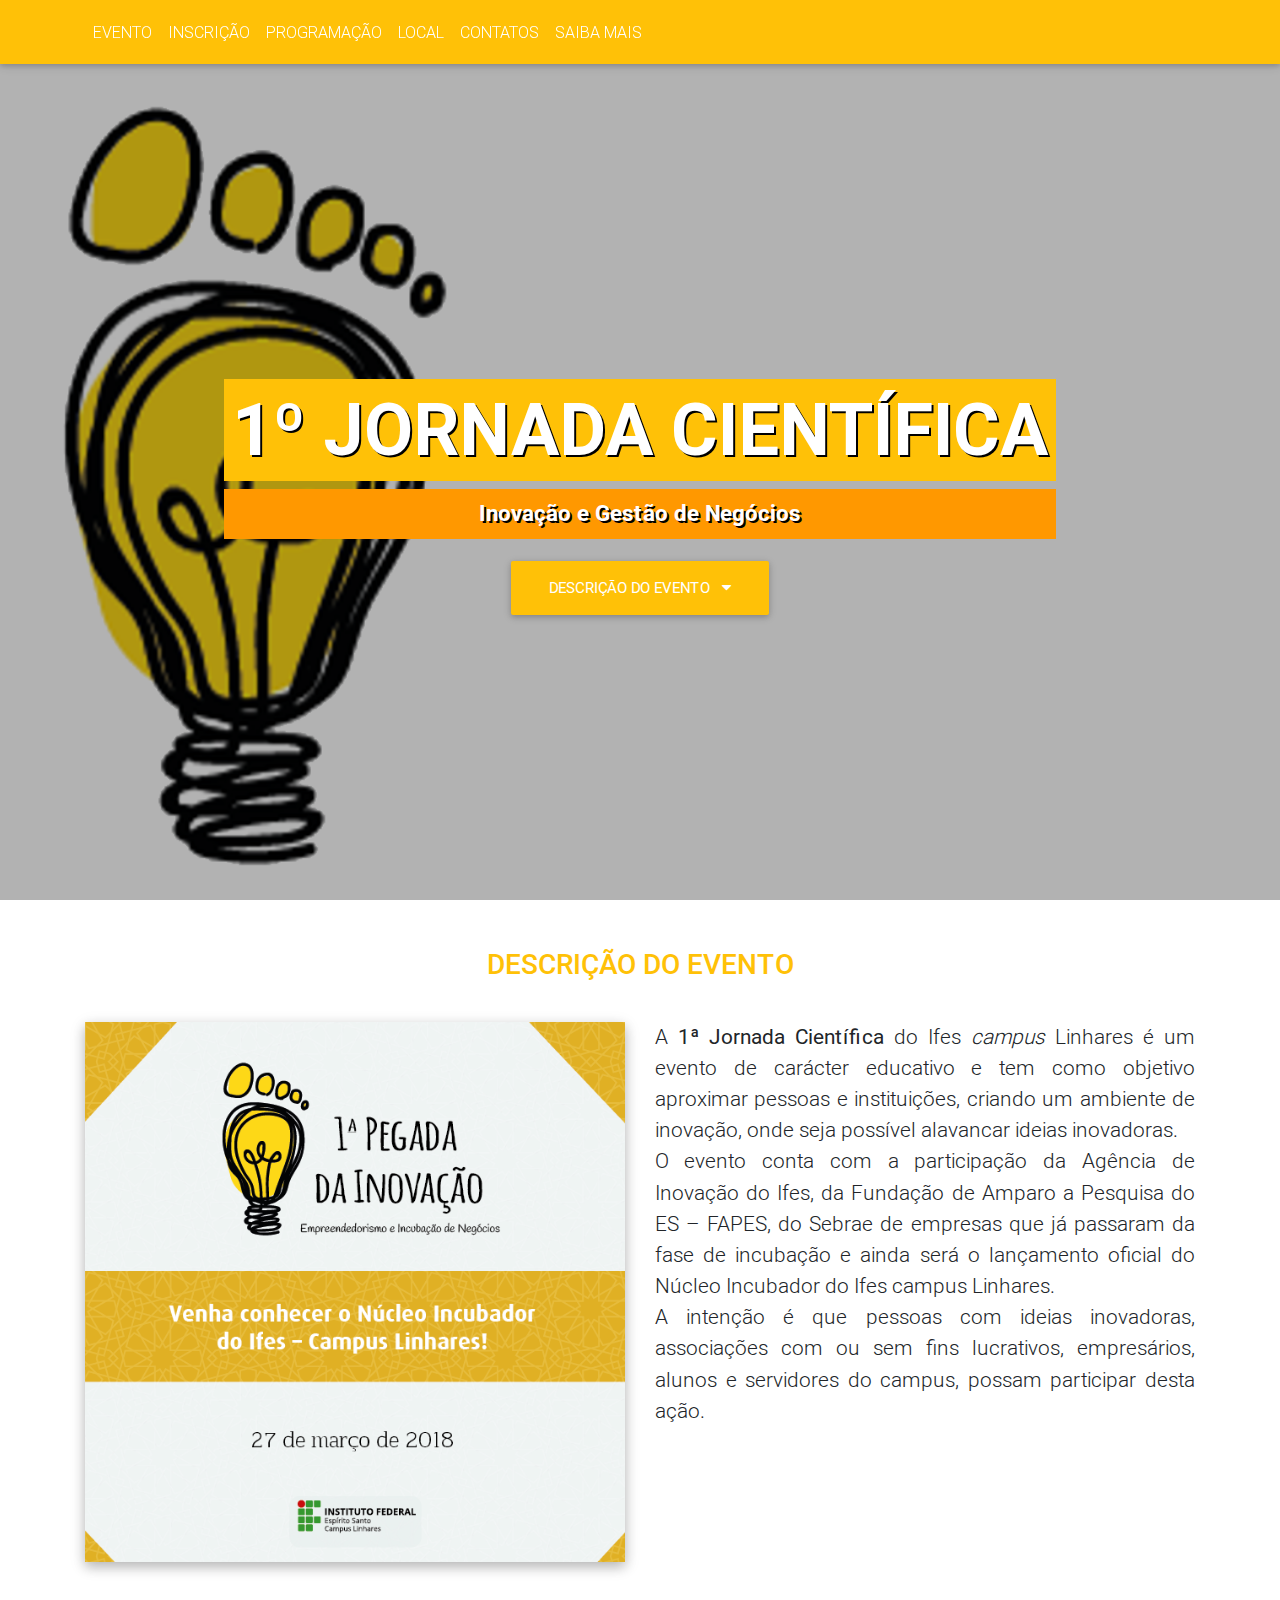
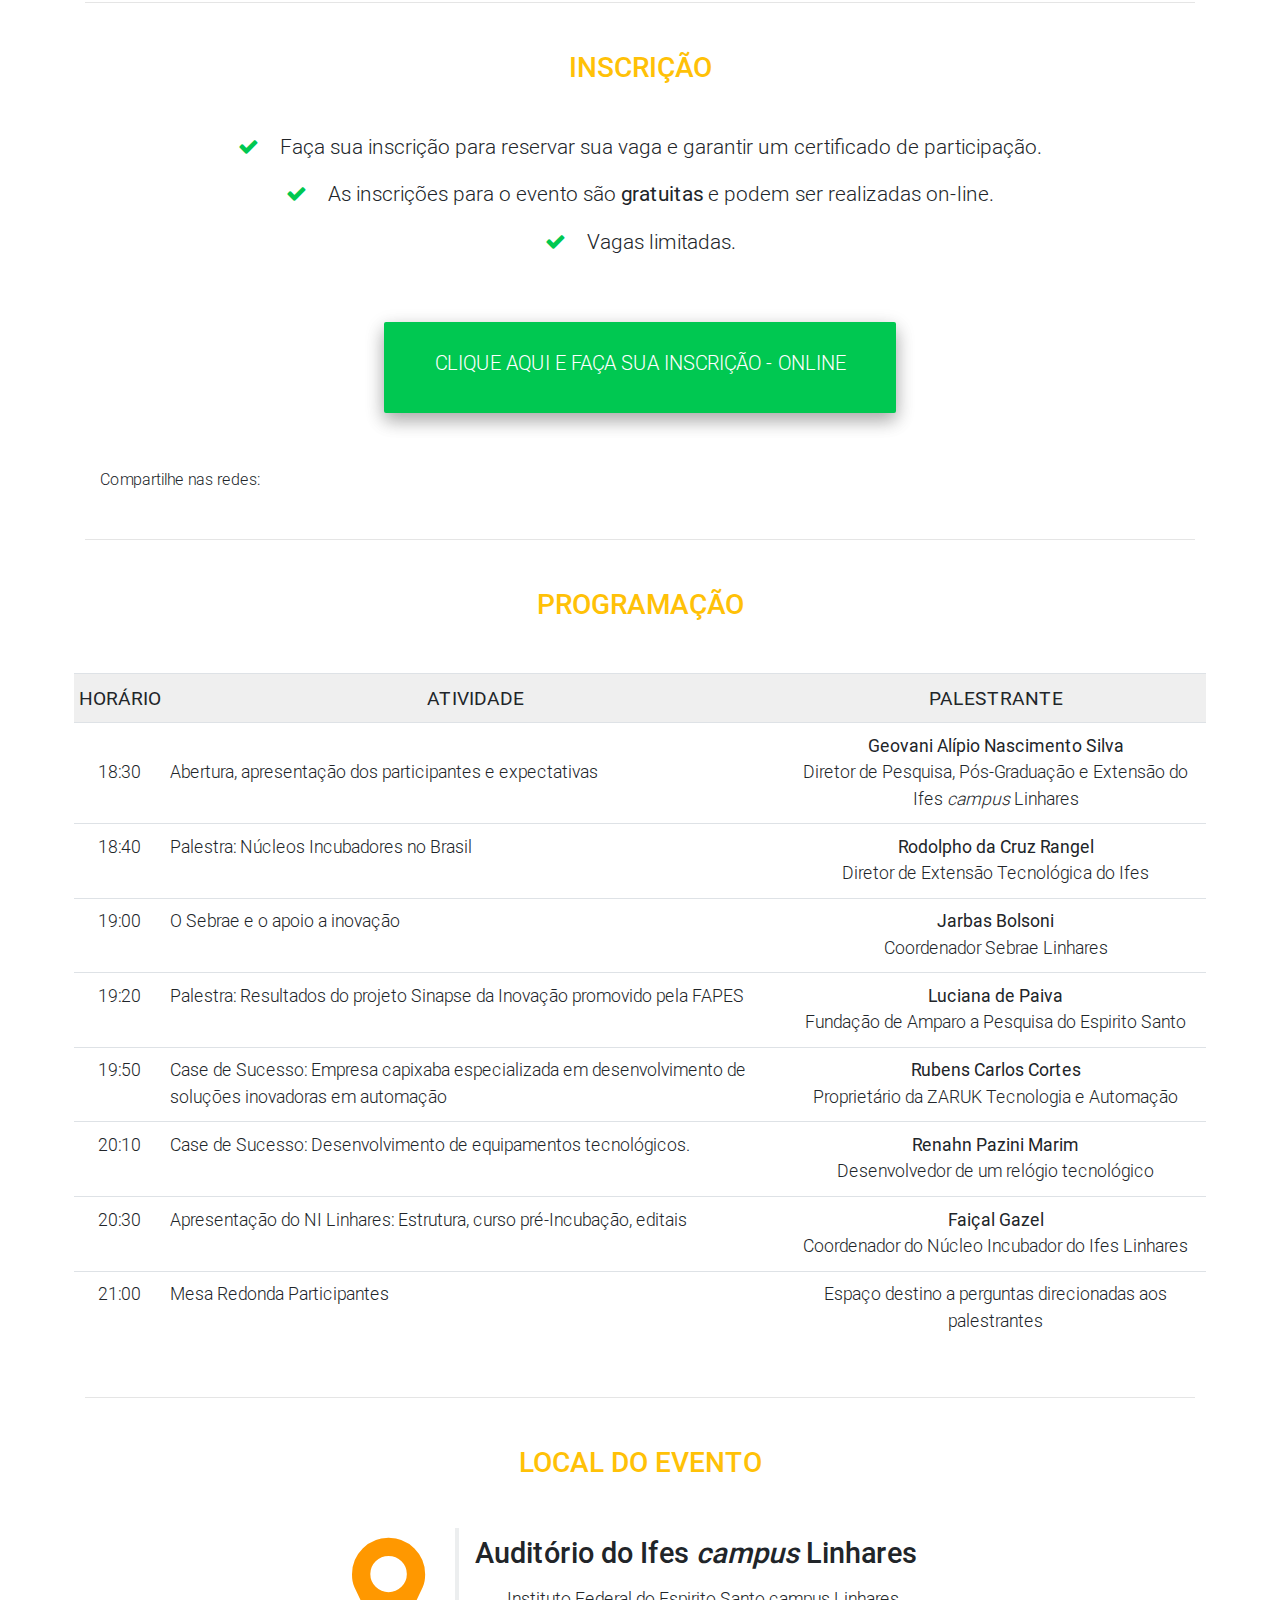
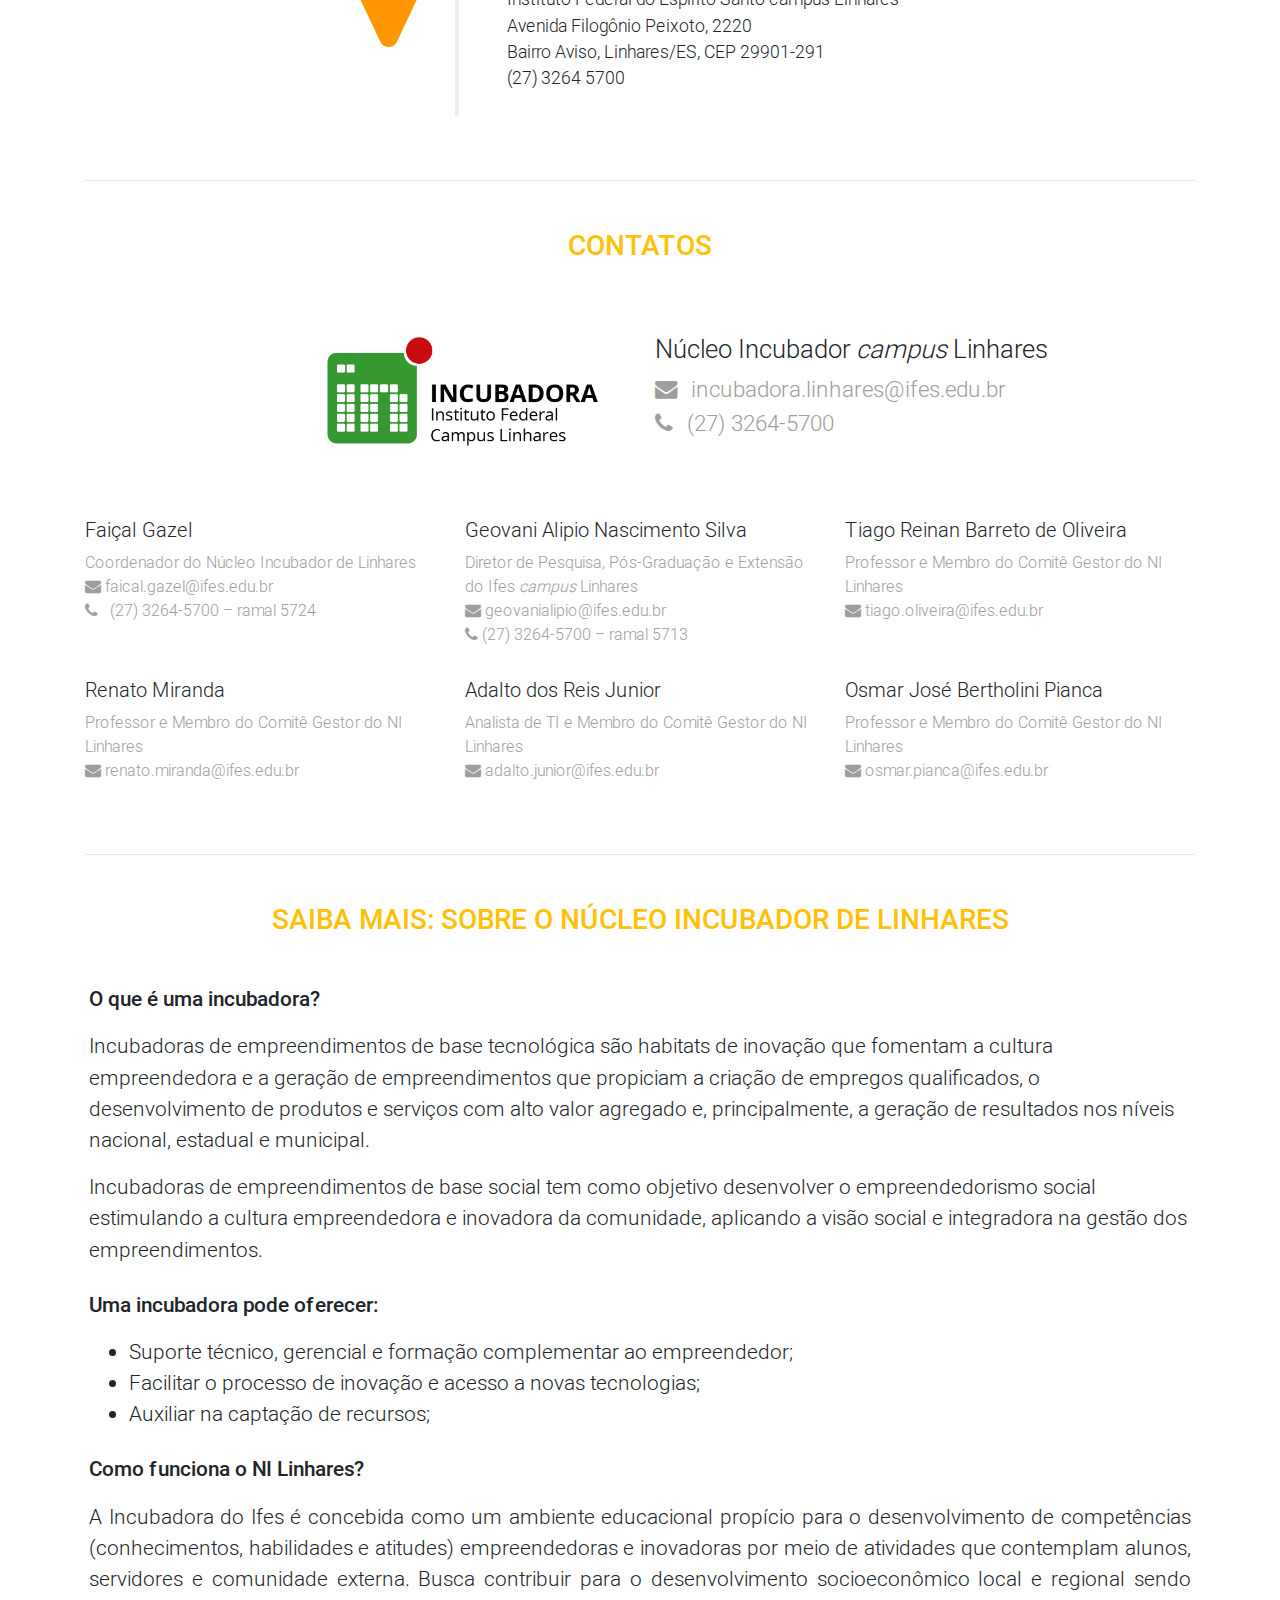
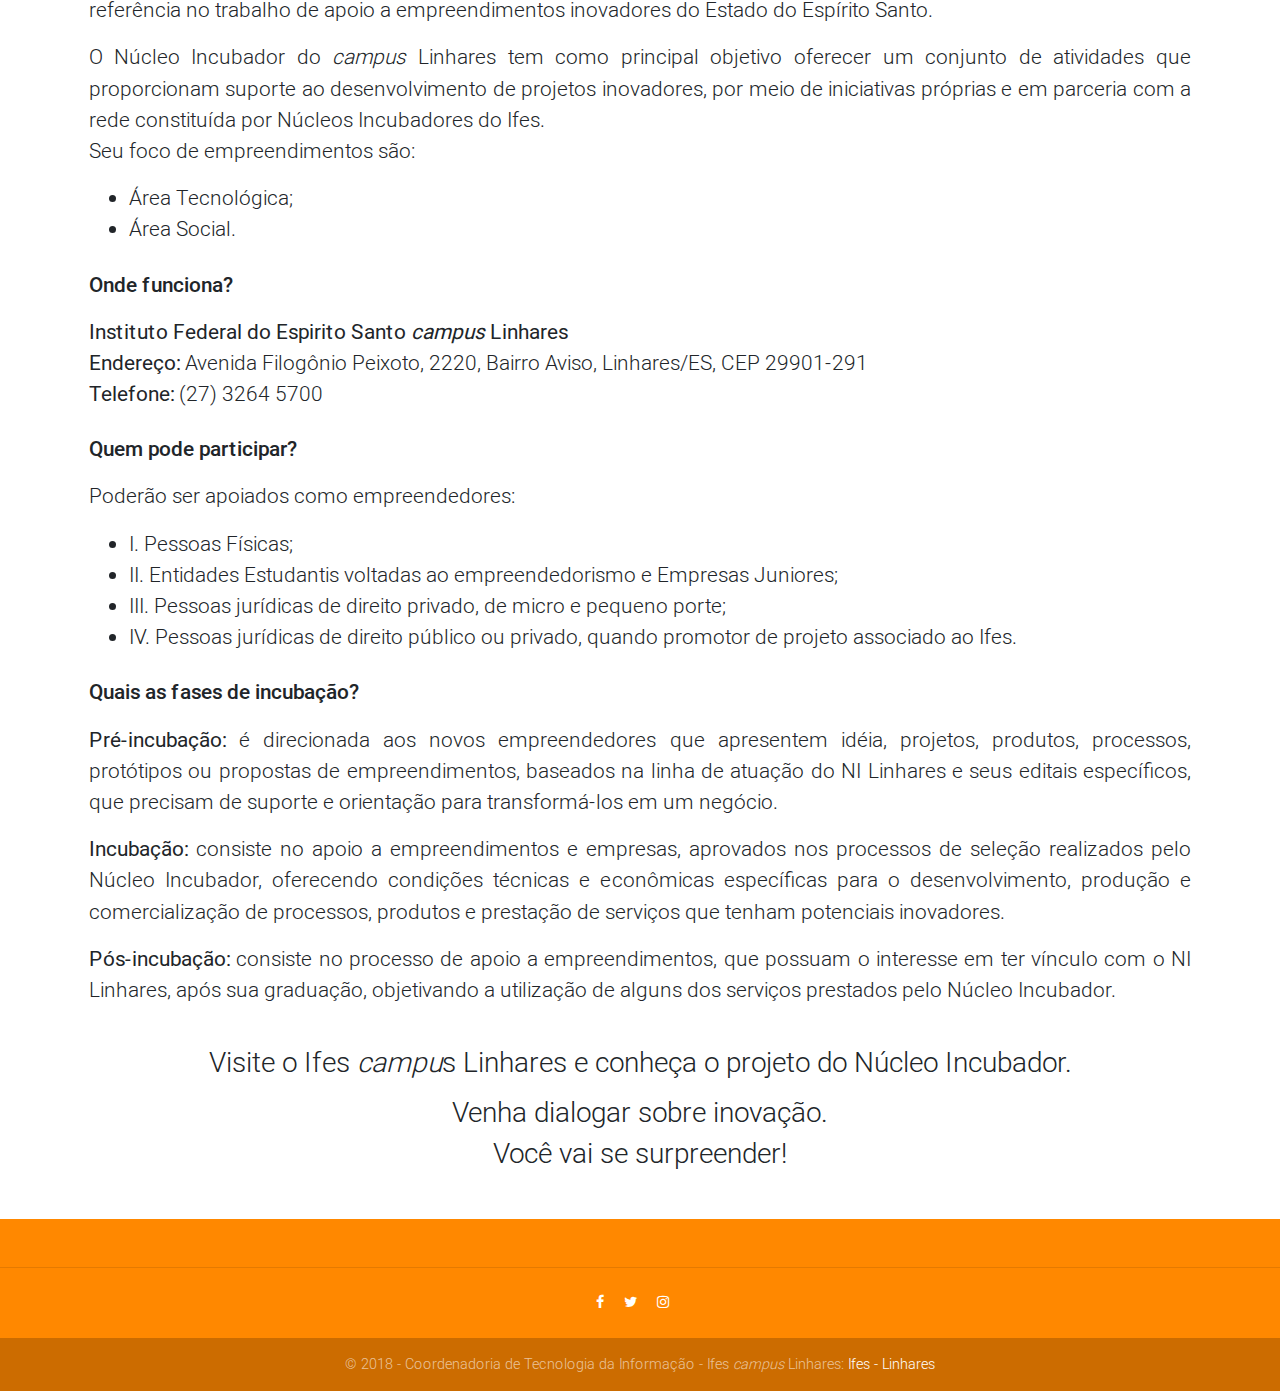
<file: eventos/pegada-da-inovacao/index.html>
<!DOCTYPE html>
<html lang="en">

<head>
    <meta charset="utf-8">
    <meta name="viewport" content="width=device-width, initial-scale=1, shrink-to-fit=no">
    <meta http-equiv="x-ua-compatible" content="ie=edge">
    <title>1º Jornada Científica</title>
    <!-- Font Awesome -->
    <link rel="stylesheet" href="https://maxcdn.bootstrapcdn.com/font-awesome/4.7.0/css/font-awesome.min.css">
    <!-- Bootstrap core CSS -->
    <link href="css/bootstrap.min.css" rel="stylesheet">
    <!-- Material Design Bootstrap -->
    <link href="css/mdb.min.css" rel="stylesheet">
    <!-- Your custom styles (optional) -->
    <link href="css/style.min.css" rel="stylesheet">
    <link href="css/ajustes.css" rel="stylesheet">

    <meta property="og:type" content="website" />
    <meta property="og:description"
        content="Evento 1ª PEGADA DA INOVAÇÃO: EMPREENDEDORISMO E INCUBAÇÃO DE NEGÓCIOS, venha e participe!" />
    <meta property="og:image" content="https://www.linhares.ifes.edu.br/pegada-da-inovacao/img/pegada-descricao.png" />
    <meta property="og:url" content="https://www.linhares.ifes.edu.br/pegada-da-inovacao/" />
    <meta property="og:site_name" content="1ª JORNADA CIENTÍFICA" />

    <meta name="twitter:card" content="summary">
    <meta name="twitter:url" content="http://https://www.linhares.ifes.edu.br/pegada-da-inovacao/">
    <meta name="twitter:title" content="1ª PEGADA DA INOVAÇÃO">
    <meta name="twitter:description"
        content="Evento 1ª PEGADA DA INOVAÇÃO: EMPREENDEDORISMO E INCUBAÇÃO DE NEGÓCIOS, venha e participe!">
    <meta name="twitter:image" content="https://www.linhares.ifes.edu.br/pegada-da-inovacao/img/pegada-descricao.png">

</head>

<body>

    <!-- Navbar -->
    <nav class="navbar fixed-top navbar-expand-lg navbar-dark scrolling-navbar amber">
        <div class="container">

            <!-- Brand -->


            <!-- Collapse -->
            <button class="navbar-toggler" type="button" data-toggle="collapse" data-target="#navbarSupportedContent"
                aria-controls="navbarSupportedContent" aria-expanded="false" aria-label="Toggle navigation">
                <span class="navbar-toggler-icon"></span>
            </button>

            <!-- Links -->
            <div class="collapse navbar-collapse" id="navbarSupportedContent">

                <!-- Left -->
                <ul class="navbar-nav mr-auto">
                    <li class="nav-item">
                        <a class="nav-link" href="#descricao">EVENTO
                        </a>
                    </li>
                    <li class="nav-item">
                        <a class="nav-link" href="#inscricao">INSCRIÇÃO</a>
                    </li>
                    <li class="nav-item">
                        <a class="nav-link" href="#programacao">PROGRAMAÇÃO</a>
                    </li>
                    <li class="nav-item">
                        <a class="nav-link" href="#local">LOCAL</a>
                    </li>
                    <li class="nav-item">
                        <a class="nav-link" href="#contatos">CONTATOS</a>
                    </li>
                    <li class="nav-item">
                        <a class="nav-link" href="#mais">SAIBA MAIS</a>
                    </li>
                </ul>

            </div>

        </div>
    </nav>
    <!-- Navbar -->

    <!-- Full Page Intro -->
    <div class="view"
        style="background-image: url('img/full_background.png'); background-repeat: no-repeat; background-size: cover;">

        <!-- Mask & flexbox options-->
        <div class="mask rgba-black-light d-flex justify-content-center align-items-center">

            <!-- Content -->
            <div class="text-center white-text mx-5 wow fadeIn">
                <h1 class="mb-2 titulo-principal amber p-2">
                    1º JORNADA CIENTÍFICA
                </h1>
                <p class="medio-destaque titulo-principal-sub orange p-2">
                    Inovação e Gestão de Negócios
                </p>

                <a href="#descricao" class="btn btn-lg amber">
                    DESCRIÇÃO DO EVENTO
                    <i class="fa fa-caret-down ml-2"></i>
                </a>
            </div>
            <!-- Content -->

        </div>
        <!-- Mask & flexbox options-->

    </div>
    <main>
        <div class="container">

            <!--Section: Main info-->
            <section class="mt-5 wow fadeIn" id="descricao">

                <!--Grid row-->
                <div class="row">
                    <div class="col-sm-12 mb-4">
                        <h3 class="h3 mb-3 amber-text text-center">DESCRIÇÃO DO EVENTO</h3>
                    </div>

                    <!--Grid column-->
                    <div class="col-md-6 mb-4">

                        <img src="img/pegada-descricao.png" class="img-fluid z-depth-1-half" alt="">

                    </div>
                    <!--Grid column-->

                    <!--Grid column-->
                    <div class="col-md-6 mb-4">

                        <!-- Main heading -->

                        <p class="text-justify texto-medio-destaque">
                            A <strong>1ª Jornada Científica </strong> do Ifes <i>campus</i> Linhares é um evento de
                            carácter educativo e tem como objetivo aproximar pessoas e instituições, criando um
                            ambiente de inovação, onde seja possível alavancar ideias inovadoras.<br />
                            O evento conta com a participação da Agência de Inovação do Ifes, da Fundação de Amparo a
                            Pesquisa do ES – FAPES, do Sebrae de empresas que já passaram da fase de incubação e ainda
                            será o lançamento oficial do Núcleo Incubador do Ifes campus Linhares.<br />
                            A intenção é que pessoas com ideias inovadoras, associações com ou sem fins lucrativos,
                            empresários, alunos e servidores do campus, possam participar desta ação.
                        </p>

                    </div>
                    <!--Grid column-->

                </div>

                <hr class="mb-5" id="inscricao" />


                <h3 class="h3 text-center mb-5 amber-text">INSCRIÇÃO</h3>

                <div class="col-12 mt-5 align-middle">
                    <p class="text-justify texto-medio-destaque text-center">
                        <i class="fa fa-check mr-3 text-success"></i> Faça sua inscrição para reservar sua vaga e
                        garantir um certificado de participação.
                    </p>

                    <p class="text-justify texto-medio-destaque text-center">
                        <i class="fa fa-check mr-3 text-success"></i> As inscrições para o evento são
                        <strong>gratuitas</strong>
                        e podem ser realizadas on-line.<br />
                    </p>
                    <p class="text-justify texto-medio-destaque text-center">
                        <i class="fa fa-check mr-3 text-success"></i> Vagas limitadas.
                    </p>
                    <div class="text-center">
                        <a class="color-block success-color z-depth-2 btn align-middle text-center mt-5"
                            href="https://www.linhares.ifes.edu.br/selecao/ps/pegada-da-inovacao-2018">
                            <h5 class="text-center p-3 white-text">CLIQUE AQUI E FAÇA SUA INSCRIÇÃO - ONLINE</h5>
                        </a>
                    </div>

                    <div class="mt-5">
                        <p>Compartilhe nas redes: </p>

                        <div class="a2a_kit a2a_kit_size_32 a2a_default_style">
                            <a class="a2a_button_facebook"></a>
                            <a class="a2a_button_twitter"></a>
                            <a class="a2a_button_google_plus"></a>
                            <a class="a2a_button_linkedin"></a>
                            <a class="a2a_button_whatsapp"></a>
                        </div>
                        <script>
                            var a2a_config = a2a_config || {};
                            a2a_config.linkname = "Conheça e participe da 1ª PEGADA DA INOVAÇÃO";
                            a2a_config.linkurl = "https://www.linhares.ifes.edu.br/pegada-da-inovacao/";
                            a2a_config.onclick = 1;
                            a2a_config.locale = "pt-BR";
                        </script>
                        <script async src="https://static.addtoany.com/menu/page.js"></script>
                        <!-- AddToAny END -->
                    </div>

                </div>


            </section>
            <!--Section: Main info-->

            <hr class="my-5" id="programacao">

            <!--Section: Main features & Quick Start-->
            <section>

                <h3 class="h3 text-center mb-5 amber-text">PROGRAMAÇÃO</h3>

                <!--Grid row-->
                <div class="row wow fadeIn">

                    <!--Grid column-->
                    <!--First row-->
                    <table class="table table-hover table-sm table-responsive m-1">
                        <thead class="" style="background-color: #eeee;">
                            <tr>
                                <td class="text-center align-middle">
                                    <strong>HORÁRIO</strong>
                                </td>
                                <td class="text-center align-middle">
                                    <strong>ATIVIDADE</strong>
                                </td>
                                <td class="text-center align-middle">
                                    <strong>PALESTRANTE</strong>
                                </td>
                            </tr>
                        </thead>
                        <tbody>
                            <tr>
                                <td class="align-middle text-center">
                                    <p>18:30</p>
                                </td>
                                <td class="align-middle text-left">
                                    <p>Abertura, apresentação dos participantes e expectativas</p>
                                </td>
                                <td class="align-middle text-center">
                                    <p>
                                        <strong>Geovani Alípio Nascimento Silva</strong><br />
                                        Diretor de Pesquisa, Pós-Graduação e Extensão do Ifes <i>campus</i> Linhares
                                    </p>
                                </td>
                            </tr>
                            <tr>
                                <td style="text-align: center;">
                                    <p>18:40</p>
                                </td>
                                <td style="text-align: left;">
                                    <p>Palestra: Núcleos Incubadores no Brasil</p>
                                </td>
                                <td style="text-align: center;">
                                    <p>
                                        <strong>Rodolpho da Cruz Rangel</strong><br />
                                        Diretor de Extensão Tecnológica do Ifes
                                    </p>
                                </td>
                            </tr>
                            <tr>
                                <td style="text-align: center;">
                                    <p>19:00</p>
                                </td>
                                <td style="text-align: left;">
                                    <p>O Sebrae e o apoio a inovação</p>
                                </td>
                                <td style="text-align: center;">
                                    <p>
                                        <strong>Jarbas Bolsoni</strong><br />
                                        Coordenador Sebrae Linhares
                                    </p>
                                </td>
                            </tr>
                            <tr>
                                <td style="text-align: center;">
                                    <p>19:20</p>
                                </td>
                                <td style="text-align: left;">
                                    <p>Palestra: Resultados do projeto Sinapse da Inovação promovido pela FAPES</p>
                                </td>
                                <td style="text-align: center;">
                                    <p>
                                        <strong>Luciana de Paiva</strong><br />
                                        Fundação de Amparo a Pesquisa do Espirito Santo
                                    </p>
                                </td>
                            </tr>
                            <tr>
                                <td style="text-align: center;">
                                    <p>19:50</p>
                                </td>
                                <td style="text-align: left;">
                                    <p>Case de Sucesso: Empresa capixaba especializada em desenvolvimento de soluções
                                        inovadoras em automação</p>
                                </td>
                                <td style="text-align: center;">
                                    <p>
                                        <strong>Rubens Carlos Cortes</strong><br />
                                        Proprietário da ZARUK Tecnologia e Automação
                                    </p>
                                </td>
                            </tr>
                            <tr>
                                <td style="text-align: center;">
                                    <p>20:10</p>
                                </td>
                                <td style="text-align: left;">
                                    <p>Case de Sucesso: Desenvolvimento de equipamentos tecnológicos.</p>
                                </td>
                                <td style="text-align: center;">
                                    <p>
                                        <strong>Renahn Pazini Marim</strong><br />
                                        Desenvolvedor de um relógio tecnológico
                                    </p>
                                </td>
                            </tr>
                            <tr>
                                <td style="text-align: center;">
                                    <p>20:30</p>
                                </td>
                                <td style="text-align: left;">
                                    <p>Apresentação do NI Linhares: Estrutura, curso pré-Incubação, editais</p>
                                </td>
                                <td style="text-align: center;">
                                    <p>
                                        <strong>Faiçal Gazel</strong><br />
                                        Coordenador do Núcleo Incubador do Ifes Linhares
                                    </p>
                                </td>
                            </tr>
                            <tr>
                                <td style="text-align: center;">
                                    <p>21:00</p>
                                </td>
                                <td style="text-align: left;">
                                    <p>Mesa Redonda Participantes</p>
                                </td>
                                <td style="text-align: center;">
                                    <p>
                                        Espaço destino a perguntas direcionadas aos palestrantes
                                    </p>
                                </td>
                            </tr>
                        </tbody>
                    </table>
                    <!--/First row-->

                </div>
                <!--/Grid row-->

            </section>
            <!--Section: Main features & Quick Start-->

            <hr class="my-5" id="local">

            <!--Section: Not enough-->
            <section>

                <h2 class="my-5 h3 text-center amber-text">LOCAL DO EVENTO</h2>

                <!--First row-->
                <div class="row features-small mb-5 mt-3 wow fadeIn">
                    <div class="col-sm-12 row">




                        <div class="col-4">
                            <i class="fa fa-map-marker fa-3x orange-text float-right icon-destaque"></i>
                        </div>
                        <div class="col-8 medio-destaque">

                            <blockquote class="blockquote text-left">
                                <h6 class="mb-0 sub-titulo-medio-destaque">Auditório do Ifes <i>campus</i> Linhares</h6>
                                <p class="mb-0">Instituto Federal do Espirito Santo campus Linhares<br />
                                    Avenida Filogônio Peixoto, 2220 <br />
                                    Bairro Aviso, Linhares/ES, CEP 29901-291 <br />
                                    (27) 3264 5700
                                </p>

                            </blockquote>

                        </div>
                    </div>
                </div>
                <!--/First row-->

            </section>
            <!--Section: Not enough-->

            <hr class="mb-5" id="contatos">

            <!--Section: More-->
            <section>

                <h2 class="my-5 h3 text-center amber-text">CONTATOS</h2>

                <div class="row features-small wow fadeIn">

                    <div class="col-md-6 col-sm-12">
                        <img src="img/incubadora_linhares_logo.png" class="img-fluid float-right logo-incubadora" alt=""
                            style="">
                    </div>

                    <div class="col-md-6 col-sm-12 mt-4 texto-semi-destaque">

                        <h5 class="feature-title font-bold mb-1" style="font-size:1.6rem">Núcleo Incubador <i>campus</i>
                            Linhares</h5>

                        <p class="grey-text mt-2">
                            <i class="fa fa-envelope">
                                <span class="grey-text ml-2" style="font-family: Roboto,sans-serif; font-weight: 300;">
                                    incubadora.linhares@ifes.edu.br
                                </span>
                            </i><br />
                            <i class="fa fa-phone">
                                <span class="grey-text ml-2" style="font-family: Roboto,sans-serif; font-weight: 300;">
                                    (27) 3264-5700
                                </span>
                            </i>
                        </p>
                    </div>
                </div>
                <div class="row features-small mt-5 wow fadeIn">

                    <div class="col-md-4 col-sm-12">
                        <div class="row">
                            <div class="col-12 mb-2">
                                <h5 class="feature-title font-bold mb-1">Faiçal Gazel</h5>
                                <p class="grey-text mt-2">
                                    Coordenador do Núcleo Incubador de Linhares<br />
                                    <i class="fa fa-envelope">
                                        <span class="grey-text"
                                            style="font-family: Roboto,sans-serif; font-weight: 300;">
                                            faical.gazel@ifes.edu.br
                                        </span>
                                    </i>
                                    <br />
                                    <i class="fa fa-phone">
                                        <span class="grey-text ml-2"
                                            style="font-family: Roboto,sans-serif; font-weight: 300;">(27)
                                            3264-5700 – ramal 5724
                                        </span>
                                    </i>
                            </div>
                        </div>
                    </div>

                    <div class="col-md-4 col-sm-12">
                        <div class="row">
                            <div class="col-12 mb-2">
                                <h5 class="feature-title font-bold mb-1">Geovani Alipio Nascimento Silva</h5>
                                <p class="grey-text mt-2">
                                    Diretor de Pesquisa, Pós-Graduação e Extensão do Ifes <i>campus</i> Linhares<br />
                                    <i class="fa fa-envelope">
                                        <span class="grey-text"
                                            style="font-family: Roboto,sans-serif; font-weight: 300;">
                                            geovanialipio@ifes.edu.br
                                        </span>
                                    </i><br />
                                    <i class="fa fa-phone">
                                        <span class="grey-text"
                                            style="font-family: Roboto,sans-serif; font-weight: 300;">(27)
                                            3264-5700 – ramal 5713</span>
                                    </i>
                                </p>
                            </div>
                        </div>

                    </div>

                    <div class="col-md-4 col-sm-12">
                        <!--Grid row-->
                        <div class="row">
                            <div class="col-12 mb-2">
                                <h5 class="feature-title font-bold mb-1">Tiago Reinan Barreto de Oliveira </h5>
                                <p class="grey-text mt-2">
                                    Professor e Membro do Comitê Gestor do NI Linhares<br />
                                    <i class="fa fa-envelope">
                                        <span class="grey-text"
                                            style="font-family: Roboto,sans-serif; font-weight: 300;">
                                            tiago.oliveira@ifes.edu.br</span>
                                    </i>
                                </p>
                            </div>
                        </div>
                    </div>

                </div>
                <div class="row features-small mt-2 wow fadeIn">

                    <div class="col-md-4 col-sm-12">
                        <!--Grid row-->
                        <div class="row">
                            <div class="col-12 mb-2">
                                <h5 class="feature-title font-bold mb-1">
                                    Renato Miranda
                                </h5>
                                <p class="grey-text mt-2">
                                    Professor e Membro do Comitê Gestor do NI Linhares<br />
                                    <i class="fa fa-envelope">
                                        <span class="grey-text"
                                            style="font-family: Roboto,sans-serif; font-weight: 300;">
                                            renato.miranda@ifes.edu.br</span>
                                    </i>
                                </p>
                            </div>
                        </div>
                    </div>
                    <div class="col-md-4 col-sm-12">
                        <div class="row">
                            <div class="col mb-2">
                                <h5 class="feature-title font-bold mb-1">Adalto dos Reis Junior</h5>
                                <p class="grey-text mt-2">
                                    Analista de TI e Membro do Comitê Gestor do NI Linhares<br />
                                    <i class="fa fa-envelope">
                                        <span class="grey-text"
                                            style="font-family: Roboto,sans-serif; font-weight: 300;">
                                            adalto.junior@ifes.edu.br</span>
                                    </i>
                                </p>
                            </div>
                        </div>
                        <!--/Grid row-->
                    </div>
                    <!--/Grid column-->

                    <!--Grid column-->
                    <div class="col-md-4 col-sm-12">
                        <!--Grid row-->
                        <div class="row">
                            <div class="col-12 mb-2">
                                <h5 class="feature-title font-bold mb-1">Osmar José Bertholini Pianca</h5>
                                <p class="grey-text mt-2">
                                    Professor e Membro do Comitê Gestor do NI Linhares<br />
                                    <i class="fa fa-envelope">
                                        <span class="grey-text"
                                            style="font-family: Roboto,sans-serif; font-weight: 300;">
                                            osmar.pianca@ifes.edu.br</span>
                                    </i>
                                </p>
                            </div>
                        </div>
                    </div>


                </div>
                <!--/Second row-->

            </section>
            <hr class="my-5" id="mais">

            <!--Section: Main features & Quick Start-->
            <section class="mb-5">

                <h3 class="h3 text-center mb-5 amber-text">SAIBA MAIS: SOBRE O NÚCLEO INCUBADOR DE LINHARES </h3>

                <div class="row wow fadeIn mb-3 ml-1 mr-1 texto-medio-destaque">

                    <div class="mb-2">
                        <p class="sub-titulo">
                            O que é uma incubadora?
                        </p>

                        <p>
                            Incubadoras de empreendimentos de base tecnológica são habitats de inovação que fomentam a
                            cultura empreendedora e a geração de empreendimentos que propiciam a criação de empregos
                            qualificados, o desenvolvimento de produtos e serviços com alto valor agregado e,
                            principalmente, a geração de resultados nos níveis nacional, estadual e municipal.
                        </p>
                        <p>
                            Incubadoras de empreendimentos de base social tem como objetivo desenvolver o
                            empreendedorismo social estimulando a cultura empreendedora e inovadora da comunidade,
                            aplicando a visão social e integradora na gestão dos empreendimentos.
                        </p>
                    </div>
                    <div class="mb-2">
                        <p class="sub-titulo">
                            Uma incubadora pode oferecer:

                        <ul class="">
                            <li> Suporte técnico, gerencial e formação complementar ao empreendedor;</li>
                            <li> Facilitar o processo de inovação e acesso a novas tecnologias;</li>
                            <li> Auxiliar na captação de recursos;</li>
                        </ul>
                    </div>
                    <div class="mb-2">
                        <p class="sub-titulo">
                            Como funciona o NI Linhares?
                        </p>
                        <p style="text-align:justify">
                            A Incubadora do Ifes é concebida como um ambiente educacional propício para o
                            desenvolvimento de competências (conhecimentos, habilidades e atitudes) empreendedoras e
                            inovadoras por meio de atividades que contemplam alunos, servidores e comunidade externa.
                            Busca contribuir para o desenvolvimento socioeconômico local e regional sendo referência no
                            trabalho de apoio a empreendimentos inovadores do Estado do Espírito Santo.
                        </p>
                        <p style="text-align:justify">
                            O Núcleo Incubador do <i>campus</i> Linhares tem como principal objetivo oferecer um
                            conjunto de atividades que proporcionam suporte ao desenvolvimento de projetos inovadores,
                            por meio de iniciativas próprias e em parceria com a rede constituída por Núcleos
                            Incubadores do Ifes.<br>
                            Seu foco de empreendimentos são:
                        </p>
                        <ul>
                            <li>Área Tecnológica;</li>
                            <li>Área Social.</li>

                        </ul>
                    </div>

                    <div class="mb-2">
                        <p class="sub-titulo">
                            Onde funciona?
                        </p>

                        <p style="text-align:justify" class="w-100">
                            <strong>Instituto Federal do Espirito Santo <i>campus</i> Linhares</strong><br />
                            <strong>Endereço:</strong> Avenida Filogônio Peixoto, 2220, Bairro Aviso, Linhares/ES, CEP
                            29901-291<br />
                            <strong>Telefone:</strong> (27) 3264 5700
                        </p>
                    </div>
                    <div class="mb-2">
                        <p class="sub-titulo">
                            Quem pode participar?
                        </p>
                        <p style="text-align:justify">
                            Poderão ser apoiados como empreendedores:
                        </p>
                        <ul class="">
                            <li> I. Pessoas Físicas;</li>
                            <li> II. Entidades Estudantis voltadas ao empreendedorismo e Empresas Juniores;</li>
                            <li> III. Pessoas jurídicas de direito privado, de micro e pequeno porte;</li>
                            <li> IV. Pessoas jurídicas de direito público ou privado, quando promotor de projeto
                                associado ao Ifes.</li>
                        </ul>
                    </div>
                    <div class="mb-2">
                        <p class="sub-titulo">
                            Quais as fases de incubação?
                        </p>
                        <p style="text-align:justify">
                            <strong>Pré-incubação:</strong> é direcionada aos novos empreendedores que apresentem
                            idéia, projetos, produtos, processos, protótipos ou propostas de empreendimentos, baseados
                            na linha de atuação do NI Linhares e seus editais específicos, que precisam de suporte e
                            orientação para transformá-los em um negócio.
                        </p>
                        <p style="text-align:justify">
                            <strong>Incubação:</strong> consiste no apoio a empreendimentos e empresas, aprovados nos
                            processos de seleção realizados pelo Núcleo Incubador, oferecendo condições técnicas e
                            econômicas específicas para o desenvolvimento, produção e comercialização de processos,
                            produtos e prestação de serviços que tenham potenciais inovadores.
                        </p>
                        <p style="text-align:justify">
                            <strong>Pós-incubação:</strong> consiste no processo de apoio a empreendimentos, que
                            possuam o interesse em ter vínculo com o NI Linhares, após sua graduação, objetivando a
                            utilização de alguns dos serviços prestados pelo Núcleo Incubador.
                        </p>
                    </div>

                </div>

                <h3 class="text-center m-3">Visite o Ifes <i>campu</i>s Linhares e conheça o projeto do Núcleo
                    Incubador.</h3>
                <h3 class="text-center">Venha dialogar sobre inovação.</h3>
                <h3 class="text-center">Você vai se surpreender!</h3>

            </section>

        </div>
    </main>
    <!--Main layout-->

    <!--Footer-->
    <footer class="page-footer text-center font-small mt-4 wow fadeIn warning-color-dark
">

        <!--Call to action-->
        <div class="pt-4">

        </div>
        <!--/.Call to action-->

        <hr class="my-4">

        <!-- Social icons -->
        <div class="pb-4">
            <a href="https://www.facebook.com/ifeslinhares" target="_blank">
                <i class="fa fa-facebook mr-3"></i>
            </a>

            <a href="https://twitter.com/ifeslinhares" target="_blank">
                <i class="fa fa-twitter mr-3"></i>
            </a>

            <a href="https://instagram.com/ifeslinhares" target="_blank">
                <i class="fa fa-instagram mr-3"></i>
            </a>

        </div>
        <!-- Social icons -->

        <!--Copyright-->
        <div class="footer-copyright py-3">
            © 2018 - Coordenadoria de Tecnologia da Informação - Ifes <i>campus</i> Linhares:
            <a href="https://linhares.ifes.edu.br" target="_blank"> Ifes - Linhares </a>
        </div>
        <!--/.Copyright-->

    </footer>
    <!--/.Footer-->

    <!-- SCRIPTS -->
    <!-- JQuery -->
    <script type="text/javascript" src="js/jquery-3.2.1.min.js"></script>
    <!-- Bootstrap tooltips -->
    <script type="text/javascript" src="js/popper.min.js"></script>
    <!-- Bootstrap core JavaScript -->
    <script type="text/javascript" src="js/bootstrap.min.js"></script>
    <!-- MDB core JavaScript -->
    <script type="text/javascript" src="js/mdb.min.js"></script>
    <!-- Initializations -->
    <script type="text/javascript">
        // Animations initialization
        new WOW().init();
    </script>

</body>

</html>
</file>
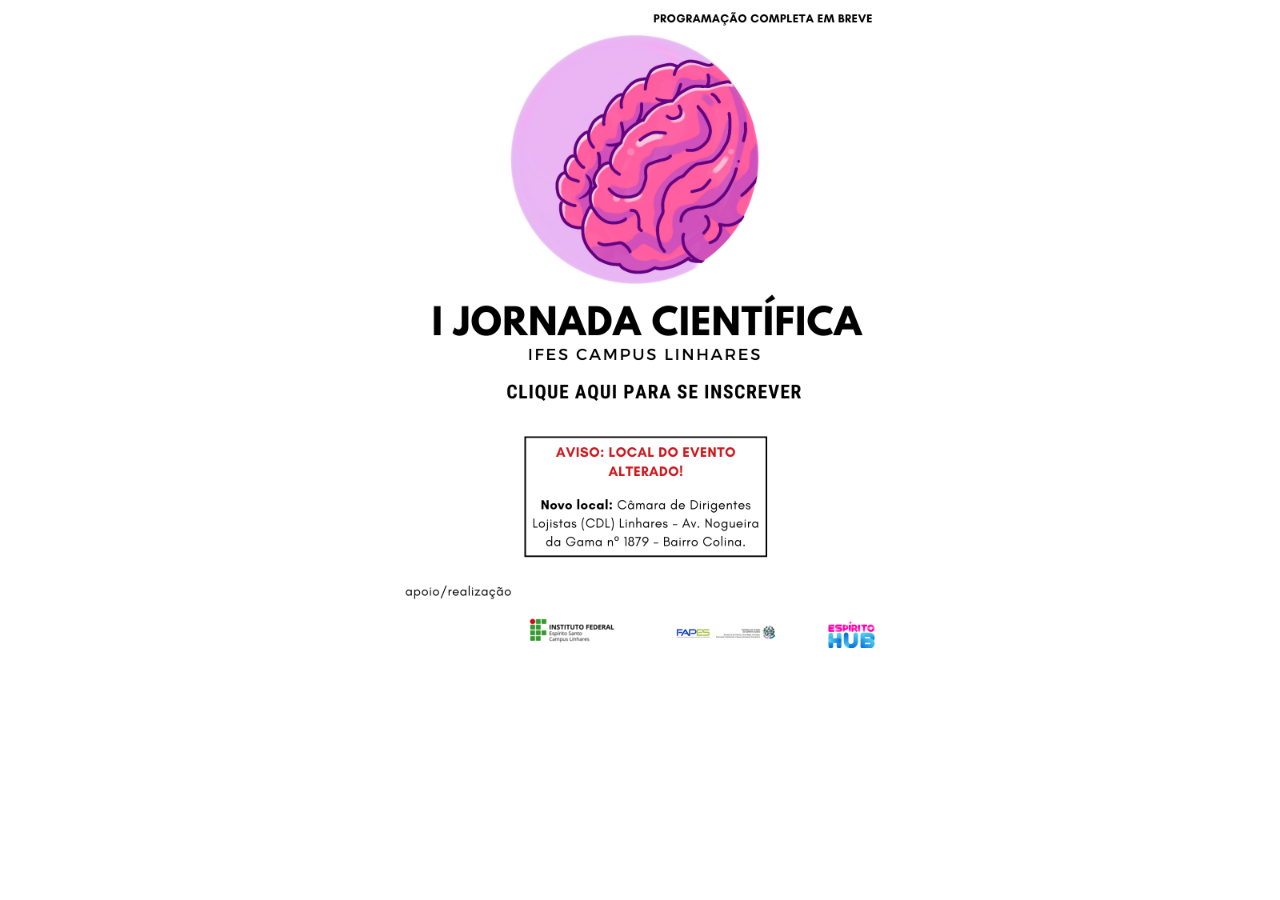
<file: eventos/jornada-cientifica-2022/embreve.html>
<!DOCTYPE html>
<html lang="en">
<div style="text-align: center;">
    <a href="https://docs.google.com/forms/d/e/1FAIpQLSceKFD44THwhn3aZi8qL2agHnOyuGRHd0J3KWWRxmPr4sx0wQ/viewform">
        <img src="img/embreve.png" alt="bg" width="480" height="640">
    </a>
</div>

</html>
</file>
<file: eventos/1-mostra-de-fisica-e-robotica/css/ajustes.css>
.sub-titulo{
    font-weight: 500;
    box-sizing: border-box;
    width: 100%;
}

ul{
    display: block;
}

.logo-incubadora{
    max-width:60%!important;   
}

@media (max-width: 600px) {
    
    .logo-incubadora{
        max-width:95%!important; 
    }
    
    .titulo-principal {
        text-align: center;
        margin-top: 100px;
        margin-bottom: 80px;
        color: white;
        font-size: 2.5em!important;
        font-weight: 700;
        text-shadow: 2px 2px black;
    }
    
    .medio-destaque{
        font-size:1rem!important;
    }

    .texto-medio-destaque{
        font-size:1.2rem!important;
    }

    .sub-titulo-medio-destaque{
        font-weight: 500;
        font-size:1.4rem!important;
    }
    
    .icon-destaque{
        font-size:3rem!important;
    }
    
    .texto-semi-destaque{
        font-size:1.2rem!important;
    }

}

.texto-semi-destaque{
    font-size:1.4rem;
}

.icon-destaque{
    font-size:8rem;
}

.medio-destaque{
    font-size:1.4rem;
}

.texto-medio-destaque{
    font-size:1.3rem;
}

.sub-titulo-medio-destaque{
    font-weight: 500;
    font-size:1.8rem;
}

table tr td p{
    font-size: 1.1rem;
    margin-bottom: 0.1rem;
}

table thead tr td{
    font-size: 1.2rem;
}

.titulo-principal {
    text-align: center;
    margin-top: 100px;
    margin-bottom: 80px;
    color: white;
    font-size: 4.5em;
    font-weight: 700;
    text-shadow: 2px 2px black;
}

.titulo-principal-sub {
    text-align: center;
    color: white;
    font-weight: 700;
    /*text-shadow: 2px 2px black;*/
}

.titulo-secao{
    color:#1b5e20;
}
</file>
<file: eventos/1-semana-engenharia/css/ajustes.css>
.sub-titulo{
    font-weight: 500;
    box-sizing: border-box;
    width: 100%;
}

ul{
    display: block;
}

.logo-incubadora{
    max-width:60%!important;   
}

@media (max-width: 600px) {
    
    .logo-incubadora{
        max-width:95%!important; 
    }
    
    .titulo-principal {
        text-align: center;
        margin-top: 100px;
        margin-bottom: 80px;
        color: white;
        font-size: 2.5em!important;
        font-weight: 700;
        text-shadow: 2px 2px black;
    }
    
    .medio-destaque{
        font-size:1rem!important;
    }

    .texto-medio-destaque{
        font-size:1.2rem!important;
    }

    .sub-titulo-medio-destaque{
        font-weight: 500;
        font-size:1.4rem!important;
    }
    
    .icon-destaque{
        font-size:3rem!important;
    }
    
    .texto-semi-destaque{
        font-size:1.2rem!important;
    }

}

.texto-semi-destaque{
    font-size:1.4rem;
}

.icon-destaque{
    font-size:8rem;
}

.medio-destaque{
    font-size:1.4rem;
}

.texto-medio-destaque{
    font-size:1.3rem;
}

.sub-titulo-medio-destaque{
    font-weight: 500;
    font-size:1.8rem;
}

table tr td p{
    font-size: 1.1rem;
    margin-bottom: 0.1rem;
}

table thead tr td{
    font-size: 1.2rem;
}

.titulo-principal {
    text-align: center;
    margin-top: 100px;
    margin-bottom: 80px;
    color: white;
    font-size: 4.5em;
    font-weight: 700;
    text-shadow: 2px 2px black;
}

.titulo-principal-sub {
    text-align: center;
    color: white;
    font-weight: 700;
    /*text-shadow: 2px 2px black;*/
}

.titulo-secao{
    color:#39A152;
}
</file>
<file: eventos/jornada-cientifica-2022/css/ajustes.css>
.sub-titulo{
    font-weight: 500;
    box-sizing: border-box;
    width: 100%;
}

ul{
    display: block;
}

.logo-incubadora{
    max-width:60%!important;   
}

@media (max-width: 600px) {
    
    .logo-incubadora{
        max-width:95%!important; 
    }
    
    .titulo-principal {
        text-align: center;
        margin-top: 100px;
        margin-bottom: 80px;
        color: white;
        font-size: 2.5em!important;
        font-weight: 700;
        text-shadow: 2px 2px black;
    }
    
    .medio-destaque{
        font-size:1rem!important;
    }

    .texto-medio-destaque{
        font-size:1.2rem!important;
    }

    .sub-titulo-medio-destaque{
        font-weight: 500;
        font-size:1.4rem!important;
    }
    
    .icon-destaque{
        font-size:3rem!important;
    }
    
    .texto-semi-destaque{
        font-size:1.2rem!important;
    }

}

.texto-semi-destaque{
    font-size:1.4rem;
}

.icon-destaque{
    font-size:8rem;
}

.medio-destaque{
    font-size:1.4rem;
}

.texto-medio-destaque{
    font-size:1.3rem;
}

.sub-titulo-medio-destaque{
    font-weight: 500;
    font-size:1.8rem;
}

table tr td p{
    font-size: 1.1rem;
    margin-bottom: 0.1rem;
}

table thead tr td{
    font-size: 1.2rem;
}

.titulo-principal {
    text-align: center;
    margin-top: 100px;
    margin-bottom: 80px;
    color: white;
    font-size: 4.5em;
    font-weight: 700;
    text-shadow: 2px 2px black;
}

.titulo-principal-sub {
    text-align: center;
    color: white;
    font-weight: 700;
    text-shadow: 2px 2px black;
}
</file>
<file: eventos/pegada-da-inovacao/css/ajustes.css>
.sub-titulo{
    font-weight: 500;
    box-sizing: border-box;
    width: 100%;
}

ul{
    display: block;
}

.logo-incubadora{
    max-width:60%!important;   
}

@media (max-width: 600px) {
    
    .logo-incubadora{
        max-width:95%!important; 
    }
    
    .titulo-principal {
        text-align: center;
        margin-top: 100px;
        margin-bottom: 80px;
        color: white;
        font-size: 2.5em!important;
        font-weight: 700;
        text-shadow: 2px 2px black;
    }
    
    .medio-destaque{
        font-size:1rem!important;
    }

    .texto-medio-destaque{
        font-size:1.2rem!important;
    }

    .sub-titulo-medio-destaque{
        font-weight: 500;
        font-size:1.4rem!important;
    }
    
    .icon-destaque{
        font-size:3rem!important;
    }
    
    .texto-semi-destaque{
        font-size:1.2rem!important;
    }

}

.texto-semi-destaque{
    font-size:1.4rem;
}

.icon-destaque{
    font-size:8rem;
}

.medio-destaque{
    font-size:1.4rem;
}

.texto-medio-destaque{
    font-size:1.3rem;
}

.sub-titulo-medio-destaque{
    font-weight: 500;
    font-size:1.8rem;
}

table tr td p{
    font-size: 1.1rem;
    margin-bottom: 0.1rem;
}

table thead tr td{
    font-size: 1.2rem;
}

.titulo-principal {
    text-align: center;
    margin-top: 100px;
    margin-bottom: 80px;
    color: white;
    font-size: 4.5em;
    font-weight: 700;
    text-shadow: 2px 2px black;
}

.titulo-principal-sub {
    text-align: center;
    color: white;
    font-weight: 700;
    text-shadow: 2px 2px black;
}
</file>
<file: eventos/1-mostra-de-fisica-e-robotica/css/style.min.css>
.view,body,html{height:100%}.navbar{background-color:rgba(0,0,0,.2)}.page-footer,.top-nav-collapse{background-color:#1C2331}@media only screen and (max-width:768px){.navbar{background-color:#1C2331}}
</file>
<file: eventos/1-semana-engenharia/css/style.min.css>
.view,body,html{height:100%}.navbar{background-color:rgba(0,0,0,.2)}.page-footer,.top-nav-collapse{background-color:#1C2331}@media only screen and (max-width:768px){.navbar{background-color:#1C2331}}
</file>
<file: eventos/jornada-cientifica-2022/css/style.min.css>
.view,body,html{height:100%}.navbar{background-color:rgba(0,0,0,.2)}.page-footer,.top-nav-collapse{background-color:#1C2331}@media only screen and (max-width:768px){.navbar{background-color:#1C2331}}
</file>
<file: eventos/pegada-da-inovacao/css/style.min.css>
.view,body,html{height:100%}.navbar{background-color:rgba(0,0,0,.2)}.page-footer,.top-nav-collapse{background-color:#1C2331}@media only screen and (max-width:768px){.navbar{background-color:#1C2331}}
</file>
